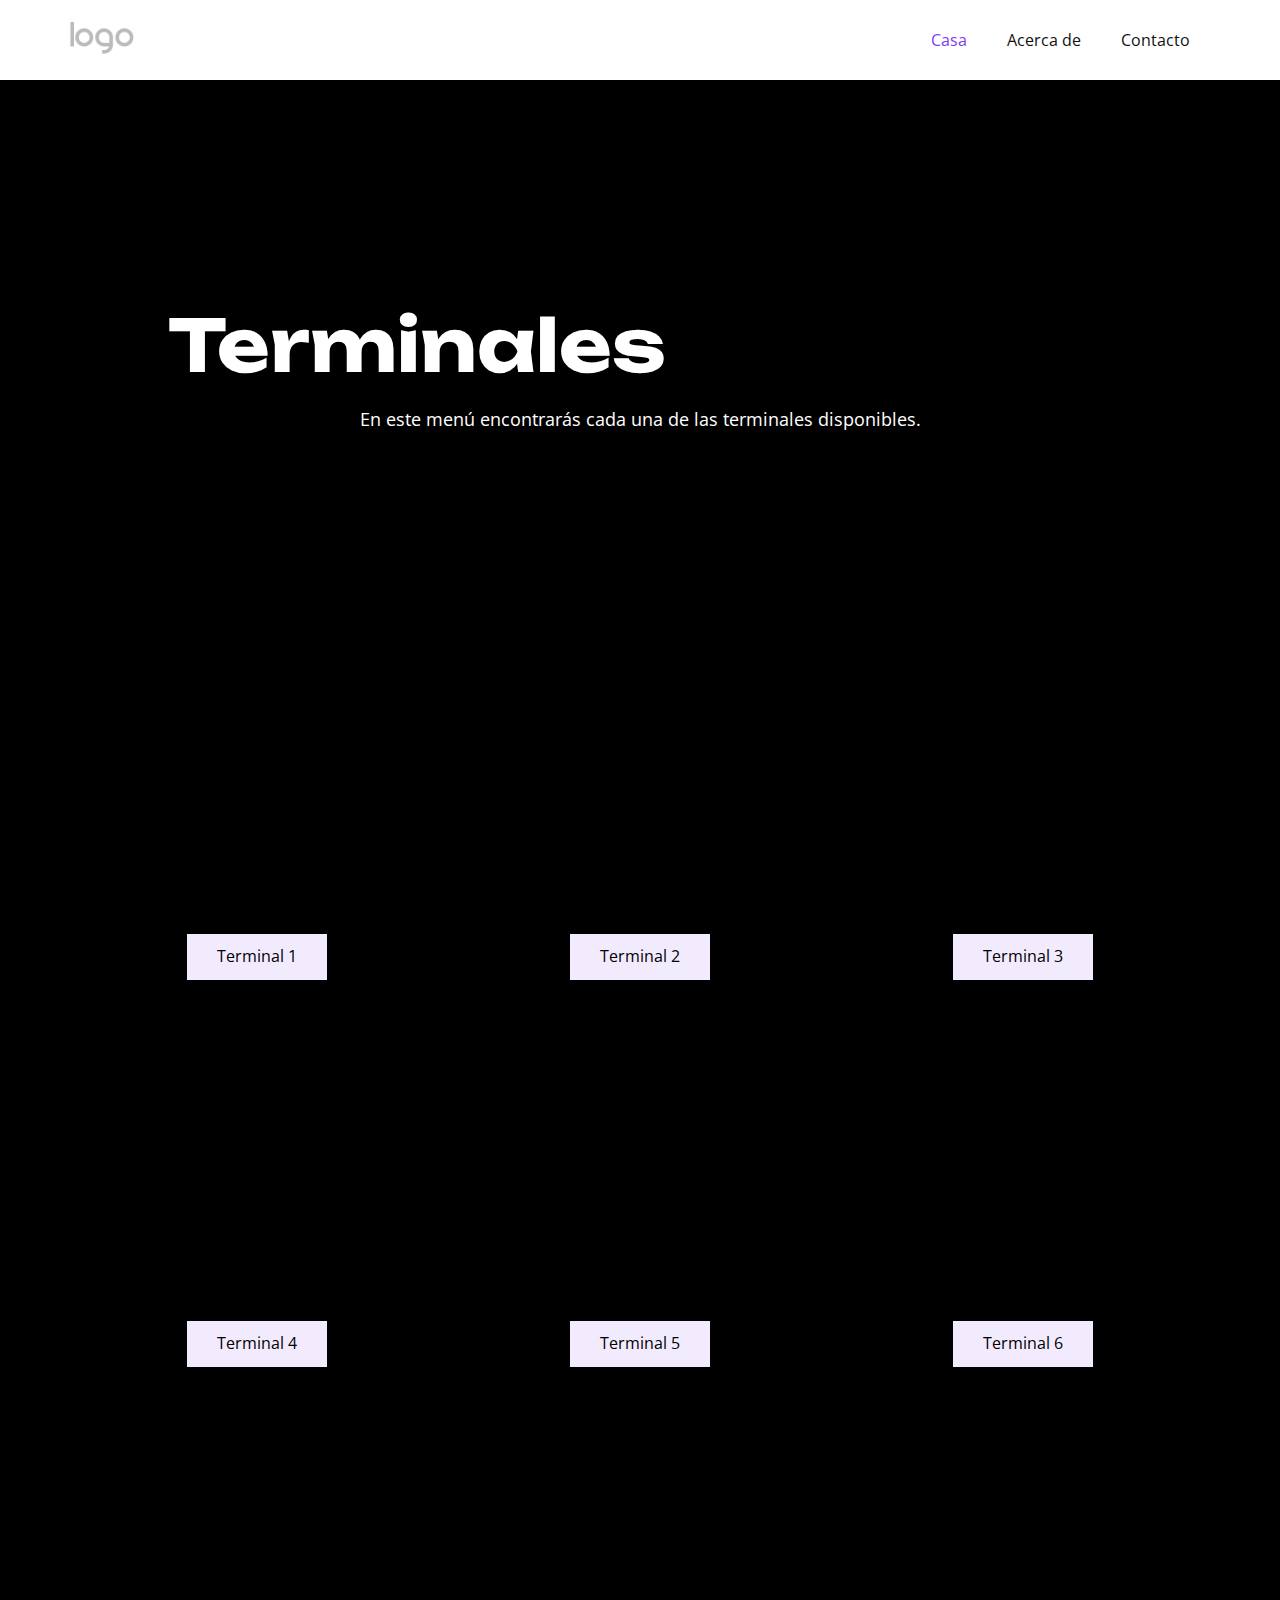
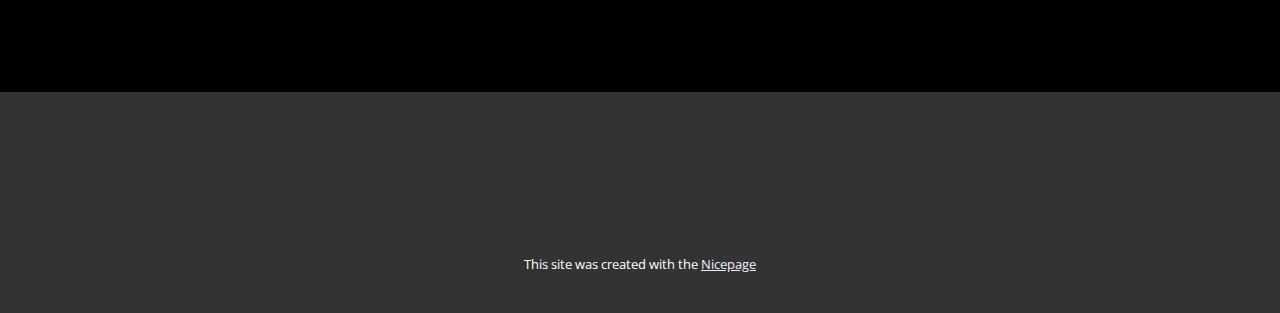
<file: index.html>
<!DOCTYPE html>
<html style="font-size: 16px;" lang="es"><head>
    <meta name="viewport" content="width=device-width, initial-scale=1.0">
    <meta charset="utf-8">
    <meta name="keywords" content="Innova tu futuro, Transforma tu marca, Qué hacemos, Involucre a su audiencia, Qué podemos hacer por nuestros clientes, Contáctenos">
    <meta name="description" content="">
    <title>Casa</title>
    <link rel="stylesheet" href="nicepage.css" media="screen">
<link rel="stylesheet" href="index.css" media="screen">
    <script class="u-script" type="text/javascript" src="jquery.js" defer=""></script>
    <script class="u-script" type="text/javascript" src="nicepage.js" defer=""></script>
    <meta name="generator" content="Nicepage 7.1.0, nicepage.com">
    <link id="u-theme-google-font" rel="stylesheet" href="https://fonts.googleapis.com/css?family=Roboto:100,100i,300,300i,400,400i,500,500i,700,700i,900,900i|Open+Sans:300,300i,400,400i,500,500i,600,600i,700,700i,800,800i">
    <link id="u-page-google-font" rel="stylesheet" href="https://fonts.googleapis.com/css?family=Unbounded:200,300,400,500,600,700,800,900">
    
    
    
    
    <script type="application/ld+json">{
		"@context": "http://schema.org",
		"@type": "Organization",
		"name": "",
		"logo": "images/default-logo.png"
}</script>
    <meta name="theme-color" content="#7e3af4">
    <meta property="og:title" content="Casa">
    <meta property="og:type" content="website">
  <meta data-intl-tel-input-cdn-path="intlTelInput/"></head>
  <body data-home-page="Casa.html" data-home-page-title="Casa" data-path-to-root="./" data-include-products="false" class="u-body u-xl-mode" data-lang="es"><header class="u-clearfix u-header u-header" id="sec-6db9"><div class="u-clearfix u-sheet u-valign-middle u-sheet-1">
        <a href="#" class="u-image u-logo u-image-1">
          <img src="images/default-logo.png" class="u-logo-image u-logo-image-1">
        </a>
        <nav class="u-menu u-menu-one-level u-offcanvas u-menu-1">
          <div class="menu-collapse" style="font-size: 1rem; letter-spacing: 0px;">
            <a class="u-button-style u-custom-left-right-menu-spacing u-custom-padding-bottom u-custom-top-bottom-menu-spacing u-hamburger-link u-nav-link u-text-active-palette-1-base u-text-hover-palette-2-base" href="#">
              <svg class="u-svg-link" viewBox="0 0 24 24"><use xlink:href="#menu-hamburger"></use></svg>
              <svg class="u-svg-content" version="1.1" id="menu-hamburger" viewBox="0 0 16 16" x="0px" y="0px" xmlns:xlink="http://www.w3.org/1999/xlink" xmlns="http://www.w3.org/2000/svg"><g><rect y="1" width="16" height="2"></rect><rect y="7" width="16" height="2"></rect><rect y="13" width="16" height="2"></rect>
</g></svg>
            </a>
          </div>
          <div class="u-nav-container">
            <ul class="u-nav u-unstyled u-nav-1"><li class="u-nav-item"><a class="u-button-style u-nav-link u-text-active-palette-1-base u-text-hover-palette-2-base" href="./" style="padding: 10px 20px;">Casa</a>
</li><li class="u-nav-item"><a class="u-button-style u-nav-link u-text-active-palette-1-base u-text-hover-palette-2-base" href="Acerca-de.html" style="padding: 10px 20px;">Acerca de</a>
</li><li class="u-nav-item"><a class="u-button-style u-nav-link u-text-active-palette-1-base u-text-hover-palette-2-base" href="Contacto.html" style="padding: 10px 20px;">Contacto</a>
</li></ul>
          </div>
          <div class="u-nav-container-collapse">
            <div class="u-black u-container-style u-inner-container-layout u-opacity u-opacity-95 u-sidenav">
              <div class="u-inner-container-layout u-sidenav-overflow">
                <div class="u-menu-close"></div>
                <ul class="u-align-center u-nav u-popupmenu-items u-unstyled u-nav-2"><li class="u-nav-item"><a class="u-button-style u-nav-link" href="./">Casa</a>
</li><li class="u-nav-item"><a class="u-button-style u-nav-link" href="Acerca-de.html">Acerca de</a>
</li><li class="u-nav-item"><a class="u-button-style u-nav-link" href="Contacto.html">Contacto</a>
</li></ul>
              </div>
            </div>
            <div class="u-black u-menu-overlay u-opacity u-opacity-70"></div>
          </div>
        </nav>
      </div></header>
    <section class="skrollable u-black u-clearfix u-container-align-center u-parallax u-section-1" id="sec-defb">
      <div class="u-clearfix u-sheet u-sheet-1">
        <h1 class="u-align-center u-text u-text-default u-text-1">Terminales</h1>
        <p class="u-align-center u-text u-text-2"> En este menú encontrarás cada una de las terminales disponibles.</p>
      </div>
    </section>
    <section class="u-black u-clearfix u-container-align-center u-custom-typography u-section-2" id="sec-cbb4">
      <div class="u-clearfix u-sheet u-sheet-1">
        <div class="u-expanded-width u-list u-list-1">
          <div class="u-repeater u-repeater-1">
            <div class="u-align-center u-container-align-center u-container-style u-list-item u-repeater-item">
              <div class="u-container-layout u-similar-container u-container-layout-1">
                <a href="https://192.168.10.1" class="u-btn u-button-style u-btn-1"> Terminal 1<br>
                </a>
              </div>
            </div>
            <div class="u-align-center u-container-align-center u-container-style u-list-item u-repeater-item">
              <div class="u-container-layout u-similar-container u-container-layout-2">
                <a href="" class="u-btn u-button-style u-btn-2">Terminal 2 </a>
              </div>
            </div>
            <div class="u-align-center u-container-align-center u-container-style u-list-item u-repeater-item">
              <div class="u-container-layout u-similar-container u-container-layout-3">
                <a href="" class="u-btn u-button-style u-btn-3">Terminal 3 </a>
              </div>
            </div>
            <div class="u-align-center u-container-align-center u-container-style u-list-item u-repeater-item">
              <div class="u-container-layout u-similar-container u-container-layout-4">
                <a href="" class="u-btn u-button-style u-btn-4">Terminal 4 </a>
              </div>
            </div>
            <div class="u-align-center u-container-align-center u-container-style u-list-item u-repeater-item">
              <div class="u-container-layout u-similar-container u-container-layout-5">
                <a href="" class="u-btn u-button-style u-btn-5">Terminal 5 </a>
              </div>
            </div>
            <div class="u-align-center u-container-align-center u-container-style u-list-item u-repeater-item">
              <div class="u-container-layout u-similar-container u-container-layout-6">
                <a href="" class="u-btn u-button-style u-btn-6">Terminal 6 </a>
              </div>
            </div>
          </div>
        </div>
      </div>
    </section>
    
    
    
    <footer class="u-align-center u-clearfix u-container-align-center u-footer u-grey-80 u-footer" id="sec-c981"><div class="u-clearfix u-sheet u-sheet-1"></div></footer>
    <section class="u-backlink u-clearfix u-grey-80">
      <p class="u-text">
        <span>This site was created with the </span>
        <a class="u-link" href="https://nicepage.com/" target="_blank" rel="nofollow">
          <span>Nicepage</span>
        </a>
      </p>
    </section>
  
</body></html>
</file>
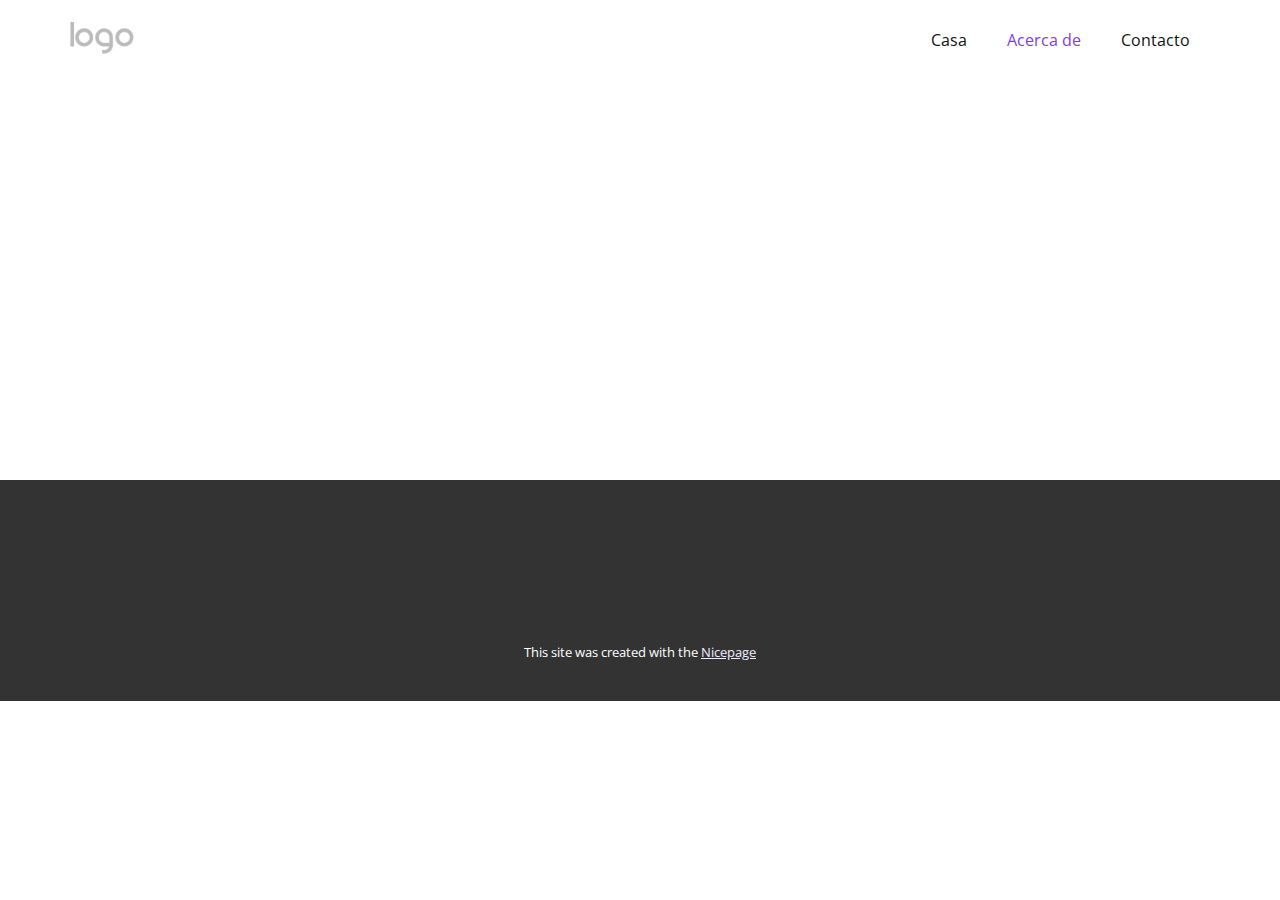
<file: Acerca-de.html>
<!DOCTYPE html>
<html style="font-size: 16px;" lang="es"><head>
    <meta name="viewport" content="width=device-width, initial-scale=1.0">
    <meta charset="utf-8">
    <meta name="keywords" content="">
    <meta name="description" content="">
    <title>Acerca de</title>
    <link rel="stylesheet" href="nicepage.css" media="screen">
<link rel="stylesheet" href="Acerca-de.css" media="screen">
    <script class="u-script" type="text/javascript" src="jquery.js" defer=""></script>
    <script class="u-script" type="text/javascript" src="nicepage.js" defer=""></script>
    <meta name="generator" content="Nicepage 7.1.0, nicepage.com">
    <link id="u-theme-google-font" rel="stylesheet" href="https://fonts.googleapis.com/css?family=Roboto:100,100i,300,300i,400,400i,500,500i,700,700i,900,900i|Open+Sans:300,300i,400,400i,500,500i,600,600i,700,700i,800,800i">
    
    
    
    <script type="application/ld+json">{
		"@context": "http://schema.org",
		"@type": "Organization",
		"name": "",
		"logo": "images/default-logo.png"
}</script>
    <meta name="theme-color" content="#7e3af4">
    <meta property="og:title" content="Acerca de">
    <meta property="og:type" content="website">
  <meta data-intl-tel-input-cdn-path="intlTelInput/"></head>
  <body data-path-to-root="./" data-include-products="false" class="u-body u-xl-mode" data-lang="es"><header class="u-clearfix u-header u-header" id="sec-6db9"><div class="u-clearfix u-sheet u-valign-middle u-sheet-1">
        <a href="#" class="u-image u-logo u-image-1">
          <img src="images/default-logo.png" class="u-logo-image u-logo-image-1">
        </a>
        <nav class="u-menu u-menu-one-level u-offcanvas u-menu-1">
          <div class="menu-collapse" style="font-size: 1rem; letter-spacing: 0px;">
            <a class="u-button-style u-custom-left-right-menu-spacing u-custom-padding-bottom u-custom-top-bottom-menu-spacing u-hamburger-link u-nav-link u-text-active-palette-1-base u-text-hover-palette-2-base" href="#">
              <svg class="u-svg-link" viewBox="0 0 24 24"><use xlink:href="#menu-hamburger"></use></svg>
              <svg class="u-svg-content" version="1.1" id="menu-hamburger" viewBox="0 0 16 16" x="0px" y="0px" xmlns:xlink="http://www.w3.org/1999/xlink" xmlns="http://www.w3.org/2000/svg"><g><rect y="1" width="16" height="2"></rect><rect y="7" width="16" height="2"></rect><rect y="13" width="16" height="2"></rect>
</g></svg>
            </a>
          </div>
          <div class="u-nav-container">
            <ul class="u-nav u-unstyled u-nav-1"><li class="u-nav-item"><a class="u-button-style u-nav-link u-text-active-palette-1-base u-text-hover-palette-2-base" href="./" style="padding: 10px 20px;">Casa</a>
</li><li class="u-nav-item"><a class="u-button-style u-nav-link u-text-active-palette-1-base u-text-hover-palette-2-base" href="Acerca-de.html" style="padding: 10px 20px;">Acerca de</a>
</li><li class="u-nav-item"><a class="u-button-style u-nav-link u-text-active-palette-1-base u-text-hover-palette-2-base" href="Contacto.html" style="padding: 10px 20px;">Contacto</a>
</li></ul>
          </div>
          <div class="u-nav-container-collapse">
            <div class="u-black u-container-style u-inner-container-layout u-opacity u-opacity-95 u-sidenav">
              <div class="u-inner-container-layout u-sidenav-overflow">
                <div class="u-menu-close"></div>
                <ul class="u-align-center u-nav u-popupmenu-items u-unstyled u-nav-2"><li class="u-nav-item"><a class="u-button-style u-nav-link" href="./">Casa</a>
</li><li class="u-nav-item"><a class="u-button-style u-nav-link" href="Acerca-de.html">Acerca de</a>
</li><li class="u-nav-item"><a class="u-button-style u-nav-link" href="Contacto.html">Contacto</a>
</li></ul>
              </div>
            </div>
            <div class="u-black u-menu-overlay u-opacity u-opacity-70"></div>
          </div>
        </nav>
      </div></header>
    <section class="u-clearfix u-section-1" id="sec-1e7c">
      <div class="u-clearfix u-sheet u-sheet-1"></div>
    </section>
    
    
    
    <footer class="u-align-center u-clearfix u-container-align-center u-footer u-grey-80 u-footer" id="sec-c981"><div class="u-clearfix u-sheet u-sheet-1"></div></footer>
    <section class="u-backlink u-clearfix u-grey-80">
      <p class="u-text">
        <span>This site was created with the </span>
        <a class="u-link" href="https://nicepage.com/" target="_blank" rel="nofollow">
          <span>Nicepage</span>
        </a>
      </p>
    </section>
  
</body></html>
</file>
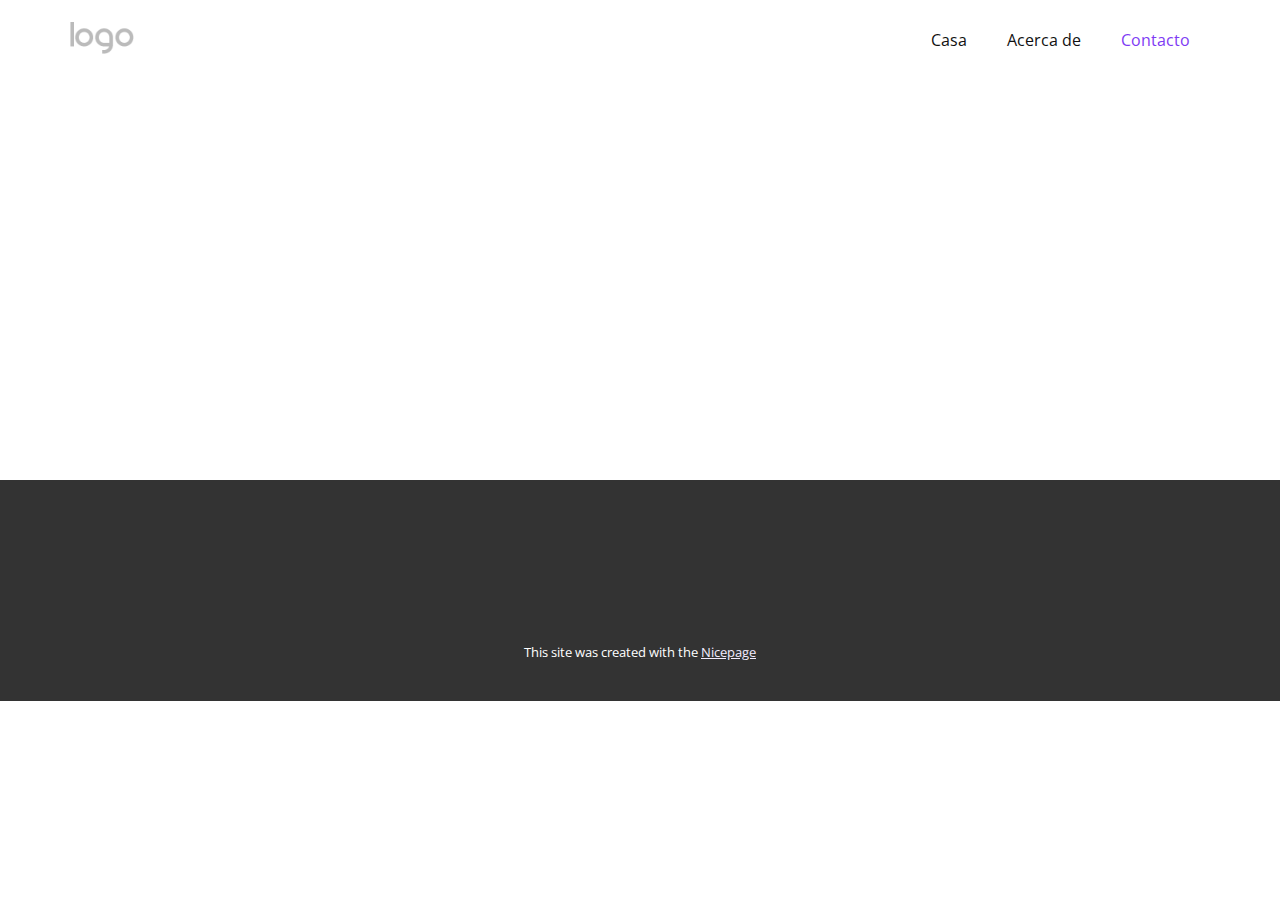
<file: Contacto.html>
<!DOCTYPE html>
<html style="font-size: 16px;" lang="es"><head>
    <meta name="viewport" content="width=device-width, initial-scale=1.0">
    <meta charset="utf-8">
    <meta name="keywords" content="">
    <meta name="description" content="">
    <title>Contacto</title>
    <link rel="stylesheet" href="nicepage.css" media="screen">
<link rel="stylesheet" href="Contacto.css" media="screen">
    <script class="u-script" type="text/javascript" src="jquery.js" defer=""></script>
    <script class="u-script" type="text/javascript" src="nicepage.js" defer=""></script>
    <meta name="generator" content="Nicepage 7.1.0, nicepage.com">
    <link id="u-theme-google-font" rel="stylesheet" href="https://fonts.googleapis.com/css?family=Roboto:100,100i,300,300i,400,400i,500,500i,700,700i,900,900i|Open+Sans:300,300i,400,400i,500,500i,600,600i,700,700i,800,800i">
    
    
    
    <script type="application/ld+json">{
		"@context": "http://schema.org",
		"@type": "Organization",
		"name": "",
		"logo": "images/default-logo.png"
}</script>
    <meta name="theme-color" content="#7e3af4">
    <meta property="og:title" content="Contacto">
    <meta property="og:type" content="website">
  <meta data-intl-tel-input-cdn-path="intlTelInput/"></head>
  <body data-path-to-root="./" data-include-products="false" class="u-body u-xl-mode" data-lang="es"><header class="u-clearfix u-header u-header" id="sec-6db9"><div class="u-clearfix u-sheet u-valign-middle u-sheet-1">
        <a href="#" class="u-image u-logo u-image-1">
          <img src="images/default-logo.png" class="u-logo-image u-logo-image-1">
        </a>
        <nav class="u-menu u-menu-one-level u-offcanvas u-menu-1">
          <div class="menu-collapse" style="font-size: 1rem; letter-spacing: 0px;">
            <a class="u-button-style u-custom-left-right-menu-spacing u-custom-padding-bottom u-custom-top-bottom-menu-spacing u-hamburger-link u-nav-link u-text-active-palette-1-base u-text-hover-palette-2-base" href="#">
              <svg class="u-svg-link" viewBox="0 0 24 24"><use xlink:href="#menu-hamburger"></use></svg>
              <svg class="u-svg-content" version="1.1" id="menu-hamburger" viewBox="0 0 16 16" x="0px" y="0px" xmlns:xlink="http://www.w3.org/1999/xlink" xmlns="http://www.w3.org/2000/svg"><g><rect y="1" width="16" height="2"></rect><rect y="7" width="16" height="2"></rect><rect y="13" width="16" height="2"></rect>
</g></svg>
            </a>
          </div>
          <div class="u-nav-container">
            <ul class="u-nav u-unstyled u-nav-1"><li class="u-nav-item"><a class="u-button-style u-nav-link u-text-active-palette-1-base u-text-hover-palette-2-base" href="./" style="padding: 10px 20px;">Casa</a>
</li><li class="u-nav-item"><a class="u-button-style u-nav-link u-text-active-palette-1-base u-text-hover-palette-2-base" href="Acerca-de.html" style="padding: 10px 20px;">Acerca de</a>
</li><li class="u-nav-item"><a class="u-button-style u-nav-link u-text-active-palette-1-base u-text-hover-palette-2-base" href="Contacto.html" style="padding: 10px 20px;">Contacto</a>
</li></ul>
          </div>
          <div class="u-nav-container-collapse">
            <div class="u-black u-container-style u-inner-container-layout u-opacity u-opacity-95 u-sidenav">
              <div class="u-inner-container-layout u-sidenav-overflow">
                <div class="u-menu-close"></div>
                <ul class="u-align-center u-nav u-popupmenu-items u-unstyled u-nav-2"><li class="u-nav-item"><a class="u-button-style u-nav-link" href="./">Casa</a>
</li><li class="u-nav-item"><a class="u-button-style u-nav-link" href="Acerca-de.html">Acerca de</a>
</li><li class="u-nav-item"><a class="u-button-style u-nav-link" href="Contacto.html">Contacto</a>
</li></ul>
              </div>
            </div>
            <div class="u-black u-menu-overlay u-opacity u-opacity-70"></div>
          </div>
        </nav>
      </div></header>
    <section class="u-clearfix u-section-1" id="sec-98fc">
      <div class="u-clearfix u-sheet u-sheet-1"></div>
    </section>
    
    
    
    <footer class="u-align-center u-clearfix u-container-align-center u-footer u-grey-80 u-footer" id="sec-c981"><div class="u-clearfix u-sheet u-sheet-1"></div></footer>
    <section class="u-backlink u-clearfix u-grey-80">
      <p class="u-text">
        <span>This site was created with the </span>
        <a class="u-link" href="https://nicepage.com/" target="_blank" rel="nofollow">
          <span>Nicepage</span>
        </a>
      </p>
    </section>
  
</body></html>
</file>
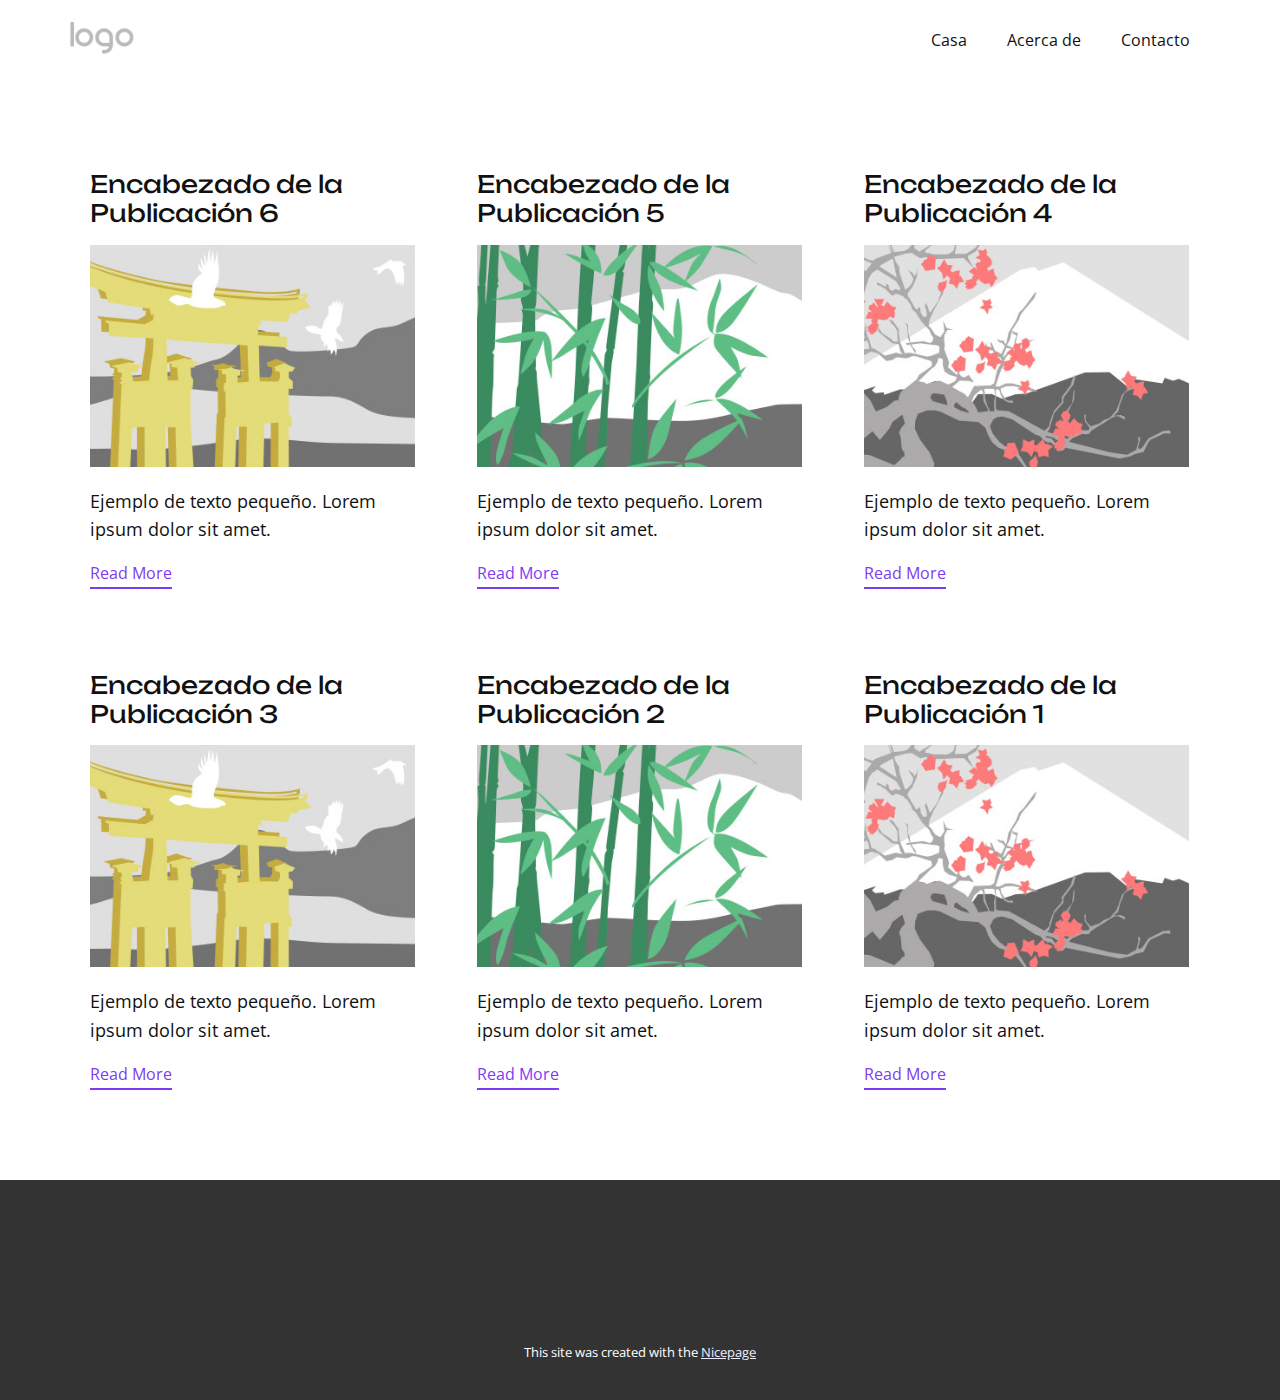
<file: blog/blog.html>
<!DOCTYPE html>
<html style="font-size: 16px;" lang="es"><head>
    <meta name="viewport" content="width=device-width, initial-scale=1.0">
    <meta charset="utf-8">
    <meta name="keywords" content="">
    <meta name="description" content="">
    <title>Blog</title>
    <link rel="stylesheet" href="../nicepage.css" media="screen">
<link rel="stylesheet" href="../Blog-Template.css" media="screen">
    <script class="u-script" type="text/javascript" src="../jquery.js" defer=""></script>
    <script class="u-script" type="text/javascript" src="../nicepage.js" defer=""></script>
    <meta name="generator" content="Nicepage 7.1.0, nicepage.com">
    <link id="u-theme-google-font" rel="stylesheet" href="https://fonts.googleapis.com/css?family=Roboto:100,100i,300,300i,400,400i,500,500i,700,700i,900,900i|Open+Sans:300,300i,400,400i,500,500i,600,600i,700,700i,800,800i">
    <link id="u-page-google-font" rel="stylesheet" href="https://fonts.googleapis.com/css?family=Unbounded:200,300,400,500,600,700,800,900">
    
    
    
    <script type="application/ld+json">{
		"@context": "http://schema.org",
		"@type": "Organization",
		"name": "",
		"logo": "images/default-logo.png"
}</script>
    <meta name="theme-color" content="#7e3af4">
  <meta data-intl-tel-input-cdn-path="intlTelInput/"></head>
  <body data-path-to-root="./" data-include-products="false" class="u-body u-xl-mode" data-lang="es"><header class="u-clearfix u-header u-header" id="sec-6db9"><div class="u-clearfix u-sheet u-valign-middle u-sheet-1">
        <a href="#" class="u-image u-logo u-image-1">
          <img src="../images/default-logo.png" class="u-logo-image u-logo-image-1">
        </a>
        <nav class="u-menu u-menu-one-level u-offcanvas u-menu-1">
          <div class="menu-collapse" style="font-size: 1rem; letter-spacing: 0px;">
            <a class="u-button-style u-custom-left-right-menu-spacing u-custom-padding-bottom u-custom-top-bottom-menu-spacing u-hamburger-link u-nav-link u-text-active-palette-1-base u-text-hover-palette-2-base" href="#">
              <svg class="u-svg-link" viewBox="0 0 24 24"><use xlink:href="#menu-hamburger"></use></svg>
              <svg class="u-svg-content" version="1.1" id="menu-hamburger" viewBox="0 0 16 16" x="0px" y="0px" xmlns:xlink="http://www.w3.org/1999/xlink" xmlns="http://www.w3.org/2000/svg"><g><rect y="1" width="16" height="2"></rect><rect y="7" width="16" height="2"></rect><rect y="13" width="16" height="2"></rect>
</g></svg>
            </a>
          </div>
          <div class="u-nav-container">
            <ul class="u-nav u-unstyled u-nav-1"><li class="u-nav-item"><a class="u-button-style u-nav-link u-text-active-palette-1-base u-text-hover-palette-2-base" href="../" style="padding: 10px 20px;">Casa</a>
</li><li class="u-nav-item"><a class="u-button-style u-nav-link u-text-active-palette-1-base u-text-hover-palette-2-base" href="../Acerca-de.html" style="padding: 10px 20px;">Acerca de</a>
</li><li class="u-nav-item"><a class="u-button-style u-nav-link u-text-active-palette-1-base u-text-hover-palette-2-base" href="../Contacto.html" style="padding: 10px 20px;">Contacto</a>
</li></ul>
          </div>
          <div class="u-nav-container-collapse">
            <div class="u-black u-container-style u-inner-container-layout u-opacity u-opacity-95 u-sidenav">
              <div class="u-inner-container-layout u-sidenav-overflow">
                <div class="u-menu-close"></div>
                <ul class="u-align-center u-nav u-popupmenu-items u-unstyled u-nav-2"><li class="u-nav-item"><a class="u-button-style u-nav-link" href="../">Casa</a>
</li><li class="u-nav-item"><a class="u-button-style u-nav-link" href="../Acerca-de.html">Acerca de</a>
</li><li class="u-nav-item"><a class="u-button-style u-nav-link" href="../Contacto.html">Contacto</a>
</li></ul>
              </div>
            </div>
            <div class="u-black u-menu-overlay u-opacity u-opacity-70"></div>
          </div>
        </nav>
      </div></header>
    <section class="u-clearfix u-section-1" id="sec-08da">
      <div class="u-clearfix u-sheet u-valign-middle u-sheet-1"><!--blog--><!--blog_options_json--><!--{"type":"Recent","source":"","tags":"","count":""}--><!--/blog_options_json-->
        <div class="u-blog u-expanded-width u-repeater u-repeater-1"><!--blog_post-->
          <div class="u-blog-post u-container-style u-repeater-item u-white u-repeater-item-1">
            <div class="u-container-layout u-similar-container u-valign-top u-container-layout-1"><!--blog_post_header-->
              <h4 class="u-blog-control u-text u-text-1">
                <a class="u-post-header-link" href="../blog/enviar-5.html">Encabezado de la Publicación 6</a>
              </h4><!--/blog_post_header--><!--blog_post_image-->
              <a class="u-post-header-link" href="../blog/enviar-5.html"><img alt="" class="u-blog-control u-expanded-width u-image u-image-default u-image-1" src="../images/8ad73f3c.jpeg"></a><!--/blog_post_image--><!--blog_post_content-->
              <div class="u-blog-control u-post-content u-text u-text-2 fr-view">Ejemplo de texto pequeño. Lorem ipsum dolor sit amet.</div><!--/blog_post_content--><!--blog_post_readmore-->
              <a href="../blog/enviar-5.html" class="u-blog-control u-border-2 u-border-palette-1-base u-btn u-btn-rectangle u-button-style u-none u-btn-1"><!--blog_post_readmore_content--><!--options_json--><!--{"content":"Read More","defaultValue":"Lee mas"}--><!--/options_json-->Read More<!--/blog_post_readmore_content--></a><!--/blog_post_readmore-->
            </div>
          </div><div class="u-blog-post u-container-style u-repeater-item u-video-cover u-white">
            <div class="u-container-layout u-similar-container u-valign-top u-container-layout-2"><!--blog_post_header-->
              <h4 class="u-blog-control u-text u-text-3">
                <a class="u-post-header-link" href="../blog/enviar-4.html">Encabezado de la Publicación 5</a>
              </h4><!--/blog_post_header--><!--blog_post_image-->
              <a class="u-post-header-link" href="../blog/enviar-4.html"><img alt="" class="u-blog-control u-expanded-width u-image u-image-default u-image-2" src="../images/68f64b9d.jpeg"></a><!--/blog_post_image--><!--blog_post_content-->
              <div class="u-blog-control u-post-content u-text u-text-4 fr-view">Ejemplo de texto pequeño. Lorem ipsum dolor sit amet.</div><!--/blog_post_content--><!--blog_post_readmore-->
              <a href="../blog/enviar-4.html" class="u-blog-control u-border-2 u-border-palette-1-base u-btn u-btn-rectangle u-button-style u-none u-btn-2"><!--blog_post_readmore_content--><!--options_json--><!--{"content":"Read More","defaultValue":"Lee mas"}--><!--/options_json-->Read More<!--/blog_post_readmore_content--></a><!--/blog_post_readmore-->
            </div>
          </div><div class="u-blog-post u-container-style u-repeater-item u-video-cover u-white">
            <div class="u-container-layout u-similar-container u-valign-top u-container-layout-3"><!--blog_post_header-->
              <h4 class="u-blog-control u-text u-text-5">
                <a class="u-post-header-link" href="../blog/enviar-3.html">Encabezado de la Publicación 4</a>
              </h4><!--/blog_post_header--><!--blog_post_image-->
              <a class="u-post-header-link" href="../blog/enviar-3.html"><img alt="" class="u-blog-control u-expanded-width u-image u-image-default u-image-3" src="../images/0fd3416c.jpeg"></a><!--/blog_post_image--><!--blog_post_content-->
              <div class="u-blog-control u-post-content u-text u-text-6 fr-view">Ejemplo de texto pequeño. Lorem ipsum dolor sit amet.</div><!--/blog_post_content--><!--blog_post_readmore-->
              <a href="../blog/enviar-3.html" class="u-blog-control u-border-2 u-border-palette-1-base u-btn u-btn-rectangle u-button-style u-none u-btn-3"><!--blog_post_readmore_content--><!--options_json--><!--{"content":"Read More","defaultValue":"Lee mas"}--><!--/options_json-->Read More<!--/blog_post_readmore_content--></a><!--/blog_post_readmore-->
            </div>
          </div><div class="u-blog-post u-container-style u-repeater-item u-white u-repeater-item-1">
            <div class="u-container-layout u-similar-container u-valign-top u-container-layout-1"><!--blog_post_header-->
              <h4 class="u-blog-control u-text u-text-1">
                <a class="u-post-header-link" href="../blog/enviar-2.html">Encabezado de la Publicación 3</a>
              </h4><!--/blog_post_header--><!--blog_post_image-->
              <a class="u-post-header-link" href="../blog/enviar-2.html"><img alt="" class="u-blog-control u-expanded-width u-image u-image-default u-image-1" src="../images/8ad73f3c.jpeg"></a><!--/blog_post_image--><!--blog_post_content-->
              <div class="u-blog-control u-post-content u-text u-text-2 fr-view">Ejemplo de texto pequeño. Lorem ipsum dolor sit amet.</div><!--/blog_post_content--><!--blog_post_readmore-->
              <a href="../blog/enviar-2.html" class="u-blog-control u-border-2 u-border-palette-1-base u-btn u-btn-rectangle u-button-style u-none u-btn-1"><!--blog_post_readmore_content--><!--options_json--><!--{"content":"Read More","defaultValue":"Lee mas"}--><!--/options_json-->Read More<!--/blog_post_readmore_content--></a><!--/blog_post_readmore-->
            </div>
          </div><div class="u-blog-post u-container-style u-repeater-item u-video-cover u-white">
            <div class="u-container-layout u-similar-container u-valign-top u-container-layout-2"><!--blog_post_header-->
              <h4 class="u-blog-control u-text u-text-3">
                <a class="u-post-header-link" href="../blog/enviar-1.html">Encabezado de la Publicación 2</a>
              </h4><!--/blog_post_header--><!--blog_post_image-->
              <a class="u-post-header-link" href="../blog/enviar-1.html"><img alt="" class="u-blog-control u-expanded-width u-image u-image-default u-image-2" src="../images/68f64b9d.jpeg"></a><!--/blog_post_image--><!--blog_post_content-->
              <div class="u-blog-control u-post-content u-text u-text-4 fr-view">Ejemplo de texto pequeño. Lorem ipsum dolor sit amet.</div><!--/blog_post_content--><!--blog_post_readmore-->
              <a href="../blog/enviar-1.html" class="u-blog-control u-border-2 u-border-palette-1-base u-btn u-btn-rectangle u-button-style u-none u-btn-2"><!--blog_post_readmore_content--><!--options_json--><!--{"content":"Read More","defaultValue":"Lee mas"}--><!--/options_json-->Read More<!--/blog_post_readmore_content--></a><!--/blog_post_readmore-->
            </div>
          </div><div class="u-blog-post u-container-style u-repeater-item u-video-cover u-white">
            <div class="u-container-layout u-similar-container u-valign-top u-container-layout-3"><!--blog_post_header-->
              <h4 class="u-blog-control u-text u-text-5">
                <a class="u-post-header-link" href="../blog/enviar.html">Encabezado de la Publicación 1</a>
              </h4><!--/blog_post_header--><!--blog_post_image-->
              <a class="u-post-header-link" href="../blog/enviar.html"><img alt="" class="u-blog-control u-expanded-width u-image u-image-default u-image-3" src="../images/0fd3416c.jpeg"></a><!--/blog_post_image--><!--blog_post_content-->
              <div class="u-blog-control u-post-content u-text u-text-6 fr-view">Ejemplo de texto pequeño. Lorem ipsum dolor sit amet.</div><!--/blog_post_content--><!--blog_post_readmore-->
              <a href="../blog/enviar.html" class="u-blog-control u-border-2 u-border-palette-1-base u-btn u-btn-rectangle u-button-style u-none u-btn-3"><!--blog_post_readmore_content--><!--options_json--><!--{"content":"Read More","defaultValue":"Lee mas"}--><!--/options_json-->Read More<!--/blog_post_readmore_content--></a><!--/blog_post_readmore-->
            </div>
          </div><!--/blog_post--><!--blog_post-->
          <!--/blog_post--><!--blog_post-->
          <!--/blog_post-->
        </div><!--/blog-->
      </div>
    </section>
    
    
    
    <footer class="u-align-center u-clearfix u-container-align-center u-footer u-grey-80 u-footer" id="sec-c981"><div class="u-clearfix u-sheet u-sheet-1"></div></footer>
    <section class="u-backlink u-clearfix u-grey-80">
      <p class="u-text">
        <span>This site was created with the </span>
        <a class="u-link" href="https://nicepage.com/" target="_blank" rel="nofollow">
          <span>Nicepage</span>
        </a>
      </p>
    </section>
  
</body></html>
</file>
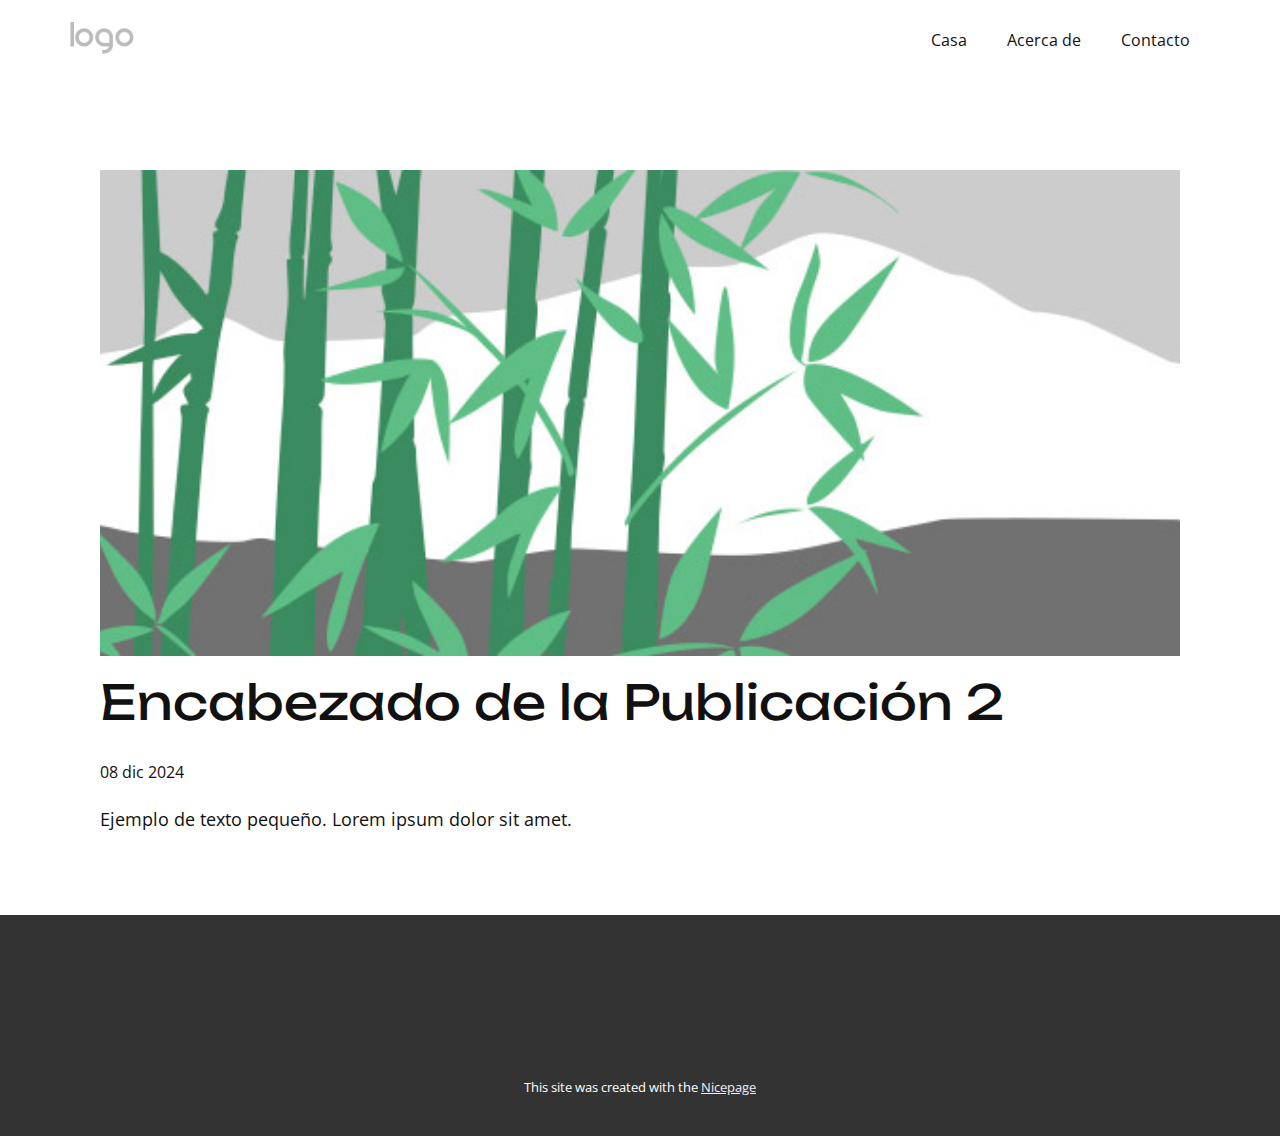
<file: blog/enviar-1.html>
<!DOCTYPE html>
<html style="font-size: 16px;" lang="es"><head>
    <meta name="viewport" content="width=device-width, initial-scale=1.0">
    <meta charset="utf-8">
    <meta name="keywords" content="Encabezado de la Publicación 1">
    <meta name="description" content="">
    <title>Encabezado de la Publicación 2</title>
    <link rel="stylesheet" href="../nicepage.css" media="screen">
<link rel="stylesheet" href="../Post-Template.css" media="screen">
    <script class="u-script" type="text/javascript" src="../jquery.js" defer=""></script>
    <script class="u-script" type="text/javascript" src="../nicepage.js" defer=""></script>
    <meta name="generator" content="Nicepage 7.1.0, nicepage.com">
    <link id="u-theme-google-font" rel="stylesheet" href="https://fonts.googleapis.com/css?family=Roboto:100,100i,300,300i,400,400i,500,500i,700,700i,900,900i|Open+Sans:300,300i,400,400i,500,500i,600,600i,700,700i,800,800i">
    <link id="u-page-google-font" rel="stylesheet" href="https://fonts.googleapis.com/css?family=Unbounded:200,300,400,500,600,700,800,900">
    
    
    
    <script type="application/ld+json">{
		"@context": "http://schema.org",
		"@type": "Organization",
		"name": "",
		"logo": "images/default-logo.png"
}</script>
    <meta name="theme-color" content="#7e3af4">
  <meta data-intl-tel-input-cdn-path="intlTelInput/"></head>
  <body data-path-to-root="./" data-include-products="false" class="u-body u-xl-mode" data-lang="es"><header class="u-clearfix u-header u-header" id="sec-6db9"><div class="u-clearfix u-sheet u-valign-middle u-sheet-1">
        <a href="#" class="u-image u-logo u-image-1">
          <img src="../images/default-logo.png" class="u-logo-image u-logo-image-1">
        </a>
        <nav class="u-menu u-menu-one-level u-offcanvas u-menu-1">
          <div class="menu-collapse" style="font-size: 1rem; letter-spacing: 0px;">
            <a class="u-button-style u-custom-left-right-menu-spacing u-custom-padding-bottom u-custom-top-bottom-menu-spacing u-hamburger-link u-nav-link u-text-active-palette-1-base u-text-hover-palette-2-base" href="#">
              <svg class="u-svg-link" viewBox="0 0 24 24"><use xlink:href="#menu-hamburger"></use></svg>
              <svg class="u-svg-content" version="1.1" id="menu-hamburger" viewBox="0 0 16 16" x="0px" y="0px" xmlns:xlink="http://www.w3.org/1999/xlink" xmlns="http://www.w3.org/2000/svg"><g><rect y="1" width="16" height="2"></rect><rect y="7" width="16" height="2"></rect><rect y="13" width="16" height="2"></rect>
</g></svg>
            </a>
          </div>
          <div class="u-nav-container">
            <ul class="u-nav u-unstyled u-nav-1"><li class="u-nav-item"><a class="u-button-style u-nav-link u-text-active-palette-1-base u-text-hover-palette-2-base" href="../" style="padding: 10px 20px;">Casa</a>
</li><li class="u-nav-item"><a class="u-button-style u-nav-link u-text-active-palette-1-base u-text-hover-palette-2-base" href="../Acerca-de.html" style="padding: 10px 20px;">Acerca de</a>
</li><li class="u-nav-item"><a class="u-button-style u-nav-link u-text-active-palette-1-base u-text-hover-palette-2-base" href="../Contacto.html" style="padding: 10px 20px;">Contacto</a>
</li></ul>
          </div>
          <div class="u-nav-container-collapse">
            <div class="u-black u-container-style u-inner-container-layout u-opacity u-opacity-95 u-sidenav">
              <div class="u-inner-container-layout u-sidenav-overflow">
                <div class="u-menu-close"></div>
                <ul class="u-align-center u-nav u-popupmenu-items u-unstyled u-nav-2"><li class="u-nav-item"><a class="u-button-style u-nav-link" href="../">Casa</a>
</li><li class="u-nav-item"><a class="u-button-style u-nav-link" href="../Acerca-de.html">Acerca de</a>
</li><li class="u-nav-item"><a class="u-button-style u-nav-link" href="../Contacto.html">Contacto</a>
</li></ul>
              </div>
            </div>
            <div class="u-black u-menu-overlay u-opacity u-opacity-70"></div>
          </div>
        </nav>
      </div></header>
    <section class="u-align-center u-clearfix u-section-1" id="sec-b963">
      <div class="u-clearfix u-sheet u-valign-middle-md u-valign-middle-sm u-valign-middle-xs u-sheet-1"><!--post_details--><!--post_details_options_json--><!--{"source":""}--><!--/post_details_options_json--><!--blog_post-->
        <div class="u-container-style u-expanded-width u-post-details u-post-details-1">
          <div class="u-container-layout u-valign-middle u-container-layout-1"><!--blog_post_image-->
            <img alt="" class="u-blog-control u-expanded-width u-image u-image-default u-image-1" src="../images/68f64b9d.jpeg"><!--/blog_post_image--><!--blog_post_header-->
            <h2 class="u-blog-control u-text u-text-1">Encabezado de la Publicación 2</h2><!--/blog_post_header--><!--blog_post_metadata-->
            <div class="u-blog-control u-metadata u-metadata-1"><!--blog_post_metadata_date-->
              <span class="u-meta-date u-meta-icon">08 dic 2024</span><!--/blog_post_metadata_date--><!--blog_post_metadata_category-->
              <!--/blog_post_metadata_category--><!--blog_post_metadata_comments-->
              <!--/blog_post_metadata_comments-->
            </div><!--/blog_post_metadata--><!--blog_post_content-->
            <div class="u-align-justify u-blog-control u-post-content u-text u-text-2 fr-view">
  <p>Ejemplo de texto pequeño. Lorem ipsum dolor sit amet.</p>
  </div><!--/blog_post_content-->
          </div>
        </div><!--/blog_post--><!--/post_details-->
      </div>
    </section>
    
    
    
    <footer class="u-align-center u-clearfix u-container-align-center u-footer u-grey-80 u-footer" id="sec-c981"><div class="u-clearfix u-sheet u-sheet-1"></div></footer>
    <section class="u-backlink u-clearfix u-grey-80">
      <p class="u-text">
        <span>This site was created with the </span>
        <a class="u-link" href="https://nicepage.com/" target="_blank" rel="nofollow">
          <span>Nicepage</span>
        </a>
      </p>
    </section>
  
</body></html>
</file>
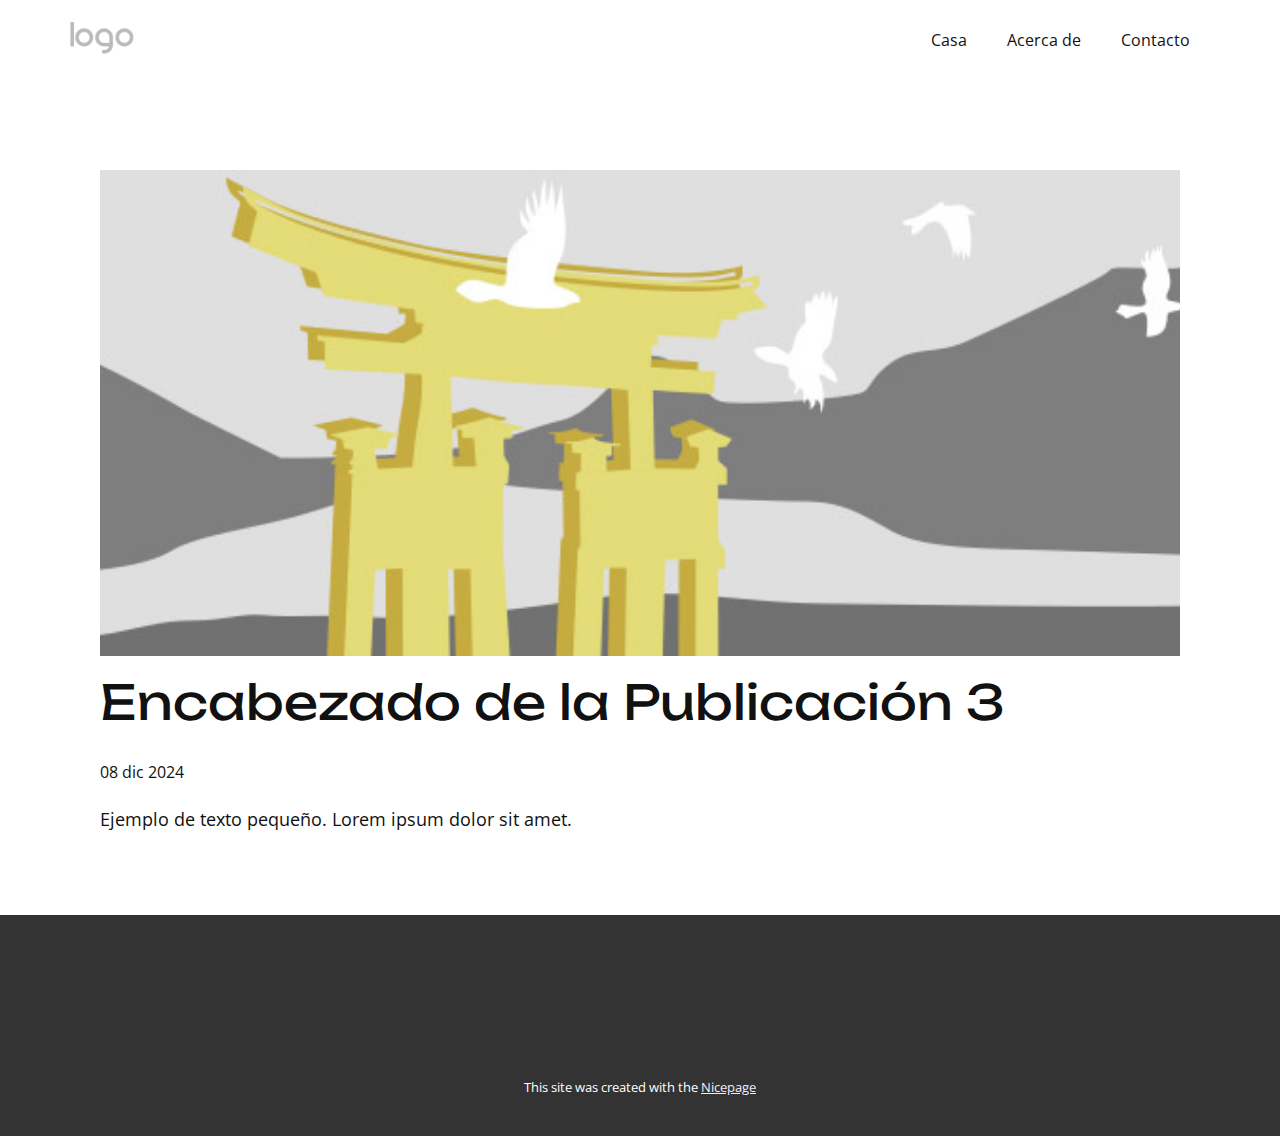
<file: blog/enviar-2.html>
<!DOCTYPE html>
<html style="font-size: 16px;" lang="es"><head>
    <meta name="viewport" content="width=device-width, initial-scale=1.0">
    <meta charset="utf-8">
    <meta name="keywords" content="Encabezado de la Publicación 1">
    <meta name="description" content="">
    <title>Encabezado de la Publicación 3</title>
    <link rel="stylesheet" href="../nicepage.css" media="screen">
<link rel="stylesheet" href="../Post-Template.css" media="screen">
    <script class="u-script" type="text/javascript" src="../jquery.js" defer=""></script>
    <script class="u-script" type="text/javascript" src="../nicepage.js" defer=""></script>
    <meta name="generator" content="Nicepage 7.1.0, nicepage.com">
    <link id="u-theme-google-font" rel="stylesheet" href="https://fonts.googleapis.com/css?family=Roboto:100,100i,300,300i,400,400i,500,500i,700,700i,900,900i|Open+Sans:300,300i,400,400i,500,500i,600,600i,700,700i,800,800i">
    <link id="u-page-google-font" rel="stylesheet" href="https://fonts.googleapis.com/css?family=Unbounded:200,300,400,500,600,700,800,900">
    
    
    
    <script type="application/ld+json">{
		"@context": "http://schema.org",
		"@type": "Organization",
		"name": "",
		"logo": "images/default-logo.png"
}</script>
    <meta name="theme-color" content="#7e3af4">
  <meta data-intl-tel-input-cdn-path="intlTelInput/"></head>
  <body data-path-to-root="./" data-include-products="false" class="u-body u-xl-mode" data-lang="es"><header class="u-clearfix u-header u-header" id="sec-6db9"><div class="u-clearfix u-sheet u-valign-middle u-sheet-1">
        <a href="#" class="u-image u-logo u-image-1">
          <img src="../images/default-logo.png" class="u-logo-image u-logo-image-1">
        </a>
        <nav class="u-menu u-menu-one-level u-offcanvas u-menu-1">
          <div class="menu-collapse" style="font-size: 1rem; letter-spacing: 0px;">
            <a class="u-button-style u-custom-left-right-menu-spacing u-custom-padding-bottom u-custom-top-bottom-menu-spacing u-hamburger-link u-nav-link u-text-active-palette-1-base u-text-hover-palette-2-base" href="#">
              <svg class="u-svg-link" viewBox="0 0 24 24"><use xlink:href="#menu-hamburger"></use></svg>
              <svg class="u-svg-content" version="1.1" id="menu-hamburger" viewBox="0 0 16 16" x="0px" y="0px" xmlns:xlink="http://www.w3.org/1999/xlink" xmlns="http://www.w3.org/2000/svg"><g><rect y="1" width="16" height="2"></rect><rect y="7" width="16" height="2"></rect><rect y="13" width="16" height="2"></rect>
</g></svg>
            </a>
          </div>
          <div class="u-nav-container">
            <ul class="u-nav u-unstyled u-nav-1"><li class="u-nav-item"><a class="u-button-style u-nav-link u-text-active-palette-1-base u-text-hover-palette-2-base" href="../" style="padding: 10px 20px;">Casa</a>
</li><li class="u-nav-item"><a class="u-button-style u-nav-link u-text-active-palette-1-base u-text-hover-palette-2-base" href="../Acerca-de.html" style="padding: 10px 20px;">Acerca de</a>
</li><li class="u-nav-item"><a class="u-button-style u-nav-link u-text-active-palette-1-base u-text-hover-palette-2-base" href="../Contacto.html" style="padding: 10px 20px;">Contacto</a>
</li></ul>
          </div>
          <div class="u-nav-container-collapse">
            <div class="u-black u-container-style u-inner-container-layout u-opacity u-opacity-95 u-sidenav">
              <div class="u-inner-container-layout u-sidenav-overflow">
                <div class="u-menu-close"></div>
                <ul class="u-align-center u-nav u-popupmenu-items u-unstyled u-nav-2"><li class="u-nav-item"><a class="u-button-style u-nav-link" href="../">Casa</a>
</li><li class="u-nav-item"><a class="u-button-style u-nav-link" href="../Acerca-de.html">Acerca de</a>
</li><li class="u-nav-item"><a class="u-button-style u-nav-link" href="../Contacto.html">Contacto</a>
</li></ul>
              </div>
            </div>
            <div class="u-black u-menu-overlay u-opacity u-opacity-70"></div>
          </div>
        </nav>
      </div></header>
    <section class="u-align-center u-clearfix u-section-1" id="sec-b963">
      <div class="u-clearfix u-sheet u-valign-middle-md u-valign-middle-sm u-valign-middle-xs u-sheet-1"><!--post_details--><!--post_details_options_json--><!--{"source":""}--><!--/post_details_options_json--><!--blog_post-->
        <div class="u-container-style u-expanded-width u-post-details u-post-details-1">
          <div class="u-container-layout u-valign-middle u-container-layout-1"><!--blog_post_image-->
            <img alt="" class="u-blog-control u-expanded-width u-image u-image-default u-image-1" src="../images/8ad73f3c.jpeg"><!--/blog_post_image--><!--blog_post_header-->
            <h2 class="u-blog-control u-text u-text-1">Encabezado de la Publicación 3</h2><!--/blog_post_header--><!--blog_post_metadata-->
            <div class="u-blog-control u-metadata u-metadata-1"><!--blog_post_metadata_date-->
              <span class="u-meta-date u-meta-icon">08 dic 2024</span><!--/blog_post_metadata_date--><!--blog_post_metadata_category-->
              <!--/blog_post_metadata_category--><!--blog_post_metadata_comments-->
              <!--/blog_post_metadata_comments-->
            </div><!--/blog_post_metadata--><!--blog_post_content-->
            <div class="u-align-justify u-blog-control u-post-content u-text u-text-2 fr-view">
  <p>Ejemplo de texto pequeño. Lorem ipsum dolor sit amet.</p>
  </div><!--/blog_post_content-->
          </div>
        </div><!--/blog_post--><!--/post_details-->
      </div>
    </section>
    
    
    
    <footer class="u-align-center u-clearfix u-container-align-center u-footer u-grey-80 u-footer" id="sec-c981"><div class="u-clearfix u-sheet u-sheet-1"></div></footer>
    <section class="u-backlink u-clearfix u-grey-80">
      <p class="u-text">
        <span>This site was created with the </span>
        <a class="u-link" href="https://nicepage.com/" target="_blank" rel="nofollow">
          <span>Nicepage</span>
        </a>
      </p>
    </section>
  
</body></html>
</file>
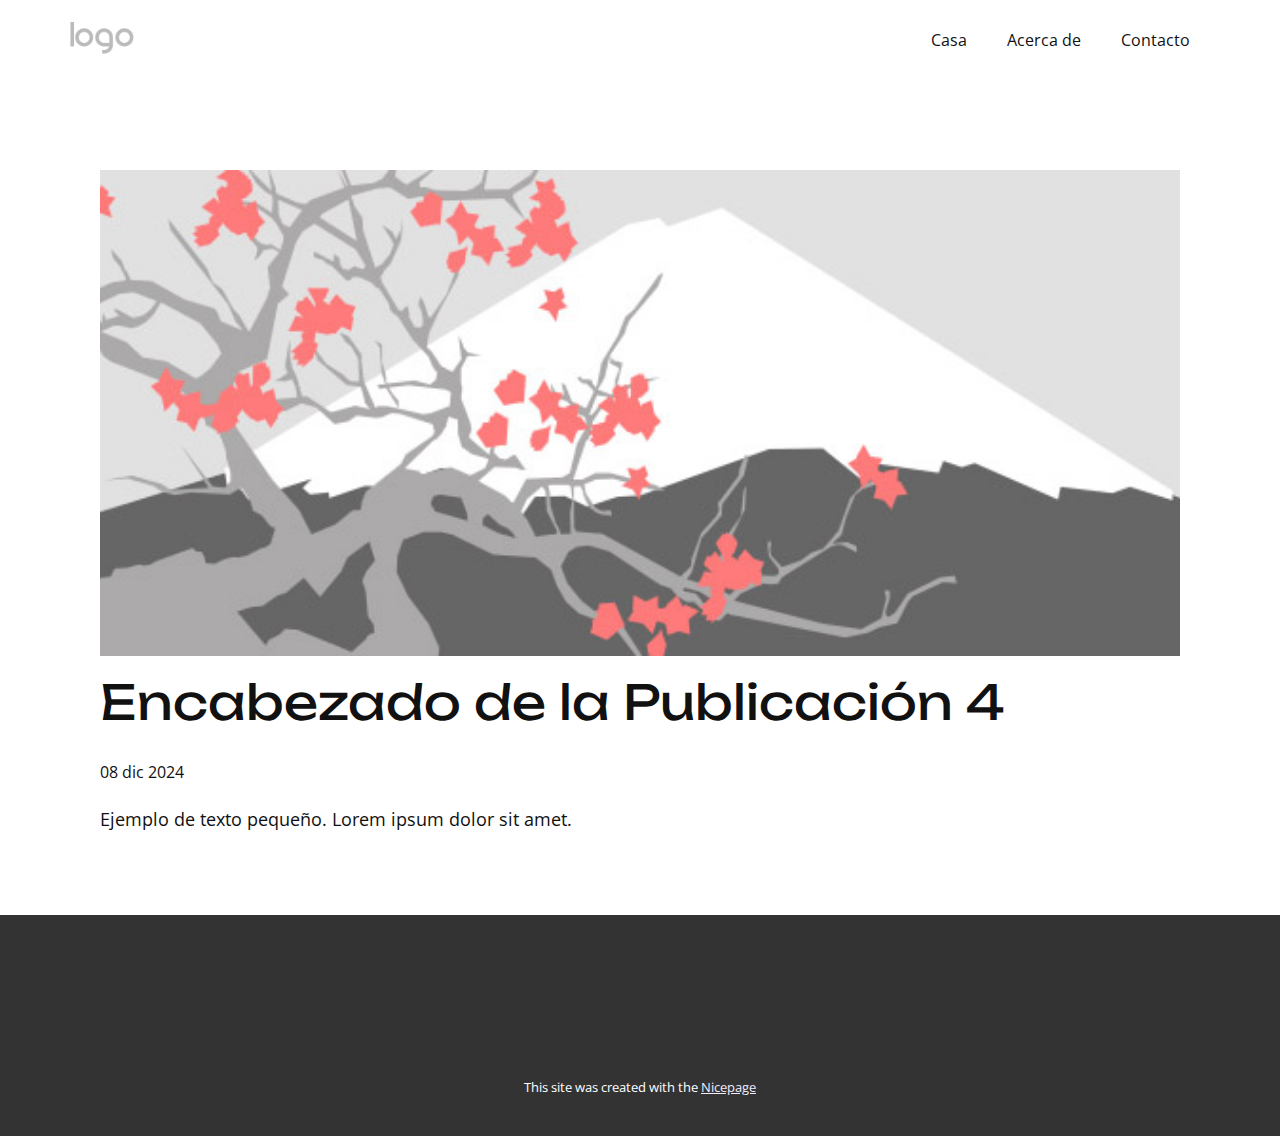
<file: blog/enviar-3.html>
<!DOCTYPE html>
<html style="font-size: 16px;" lang="es"><head>
    <meta name="viewport" content="width=device-width, initial-scale=1.0">
    <meta charset="utf-8">
    <meta name="keywords" content="Encabezado de la Publicación 1">
    <meta name="description" content="">
    <title>Encabezado de la Publicación 4</title>
    <link rel="stylesheet" href="../nicepage.css" media="screen">
<link rel="stylesheet" href="../Post-Template.css" media="screen">
    <script class="u-script" type="text/javascript" src="../jquery.js" defer=""></script>
    <script class="u-script" type="text/javascript" src="../nicepage.js" defer=""></script>
    <meta name="generator" content="Nicepage 7.1.0, nicepage.com">
    <link id="u-theme-google-font" rel="stylesheet" href="https://fonts.googleapis.com/css?family=Roboto:100,100i,300,300i,400,400i,500,500i,700,700i,900,900i|Open+Sans:300,300i,400,400i,500,500i,600,600i,700,700i,800,800i">
    <link id="u-page-google-font" rel="stylesheet" href="https://fonts.googleapis.com/css?family=Unbounded:200,300,400,500,600,700,800,900">
    
    
    
    <script type="application/ld+json">{
		"@context": "http://schema.org",
		"@type": "Organization",
		"name": "",
		"logo": "images/default-logo.png"
}</script>
    <meta name="theme-color" content="#7e3af4">
  <meta data-intl-tel-input-cdn-path="intlTelInput/"></head>
  <body data-path-to-root="./" data-include-products="false" class="u-body u-xl-mode" data-lang="es"><header class="u-clearfix u-header u-header" id="sec-6db9"><div class="u-clearfix u-sheet u-valign-middle u-sheet-1">
        <a href="#" class="u-image u-logo u-image-1">
          <img src="../images/default-logo.png" class="u-logo-image u-logo-image-1">
        </a>
        <nav class="u-menu u-menu-one-level u-offcanvas u-menu-1">
          <div class="menu-collapse" style="font-size: 1rem; letter-spacing: 0px;">
            <a class="u-button-style u-custom-left-right-menu-spacing u-custom-padding-bottom u-custom-top-bottom-menu-spacing u-hamburger-link u-nav-link u-text-active-palette-1-base u-text-hover-palette-2-base" href="#">
              <svg class="u-svg-link" viewBox="0 0 24 24"><use xlink:href="#menu-hamburger"></use></svg>
              <svg class="u-svg-content" version="1.1" id="menu-hamburger" viewBox="0 0 16 16" x="0px" y="0px" xmlns:xlink="http://www.w3.org/1999/xlink" xmlns="http://www.w3.org/2000/svg"><g><rect y="1" width="16" height="2"></rect><rect y="7" width="16" height="2"></rect><rect y="13" width="16" height="2"></rect>
</g></svg>
            </a>
          </div>
          <div class="u-nav-container">
            <ul class="u-nav u-unstyled u-nav-1"><li class="u-nav-item"><a class="u-button-style u-nav-link u-text-active-palette-1-base u-text-hover-palette-2-base" href="../" style="padding: 10px 20px;">Casa</a>
</li><li class="u-nav-item"><a class="u-button-style u-nav-link u-text-active-palette-1-base u-text-hover-palette-2-base" href="../Acerca-de.html" style="padding: 10px 20px;">Acerca de</a>
</li><li class="u-nav-item"><a class="u-button-style u-nav-link u-text-active-palette-1-base u-text-hover-palette-2-base" href="../Contacto.html" style="padding: 10px 20px;">Contacto</a>
</li></ul>
          </div>
          <div class="u-nav-container-collapse">
            <div class="u-black u-container-style u-inner-container-layout u-opacity u-opacity-95 u-sidenav">
              <div class="u-inner-container-layout u-sidenav-overflow">
                <div class="u-menu-close"></div>
                <ul class="u-align-center u-nav u-popupmenu-items u-unstyled u-nav-2"><li class="u-nav-item"><a class="u-button-style u-nav-link" href="../">Casa</a>
</li><li class="u-nav-item"><a class="u-button-style u-nav-link" href="../Acerca-de.html">Acerca de</a>
</li><li class="u-nav-item"><a class="u-button-style u-nav-link" href="../Contacto.html">Contacto</a>
</li></ul>
              </div>
            </div>
            <div class="u-black u-menu-overlay u-opacity u-opacity-70"></div>
          </div>
        </nav>
      </div></header>
    <section class="u-align-center u-clearfix u-section-1" id="sec-b963">
      <div class="u-clearfix u-sheet u-valign-middle-md u-valign-middle-sm u-valign-middle-xs u-sheet-1"><!--post_details--><!--post_details_options_json--><!--{"source":""}--><!--/post_details_options_json--><!--blog_post-->
        <div class="u-container-style u-expanded-width u-post-details u-post-details-1">
          <div class="u-container-layout u-valign-middle u-container-layout-1"><!--blog_post_image-->
            <img alt="" class="u-blog-control u-expanded-width u-image u-image-default u-image-1" src="../images/0fd3416c.jpeg"><!--/blog_post_image--><!--blog_post_header-->
            <h2 class="u-blog-control u-text u-text-1">Encabezado de la Publicación 4</h2><!--/blog_post_header--><!--blog_post_metadata-->
            <div class="u-blog-control u-metadata u-metadata-1"><!--blog_post_metadata_date-->
              <span class="u-meta-date u-meta-icon">08 dic 2024</span><!--/blog_post_metadata_date--><!--blog_post_metadata_category-->
              <!--/blog_post_metadata_category--><!--blog_post_metadata_comments-->
              <!--/blog_post_metadata_comments-->
            </div><!--/blog_post_metadata--><!--blog_post_content-->
            <div class="u-align-justify u-blog-control u-post-content u-text u-text-2 fr-view">
  <p>Ejemplo de texto pequeño. Lorem ipsum dolor sit amet.</p>
  </div><!--/blog_post_content-->
          </div>
        </div><!--/blog_post--><!--/post_details-->
      </div>
    </section>
    
    
    
    <footer class="u-align-center u-clearfix u-container-align-center u-footer u-grey-80 u-footer" id="sec-c981"><div class="u-clearfix u-sheet u-sheet-1"></div></footer>
    <section class="u-backlink u-clearfix u-grey-80">
      <p class="u-text">
        <span>This site was created with the </span>
        <a class="u-link" href="https://nicepage.com/" target="_blank" rel="nofollow">
          <span>Nicepage</span>
        </a>
      </p>
    </section>
  
</body></html>
</file>
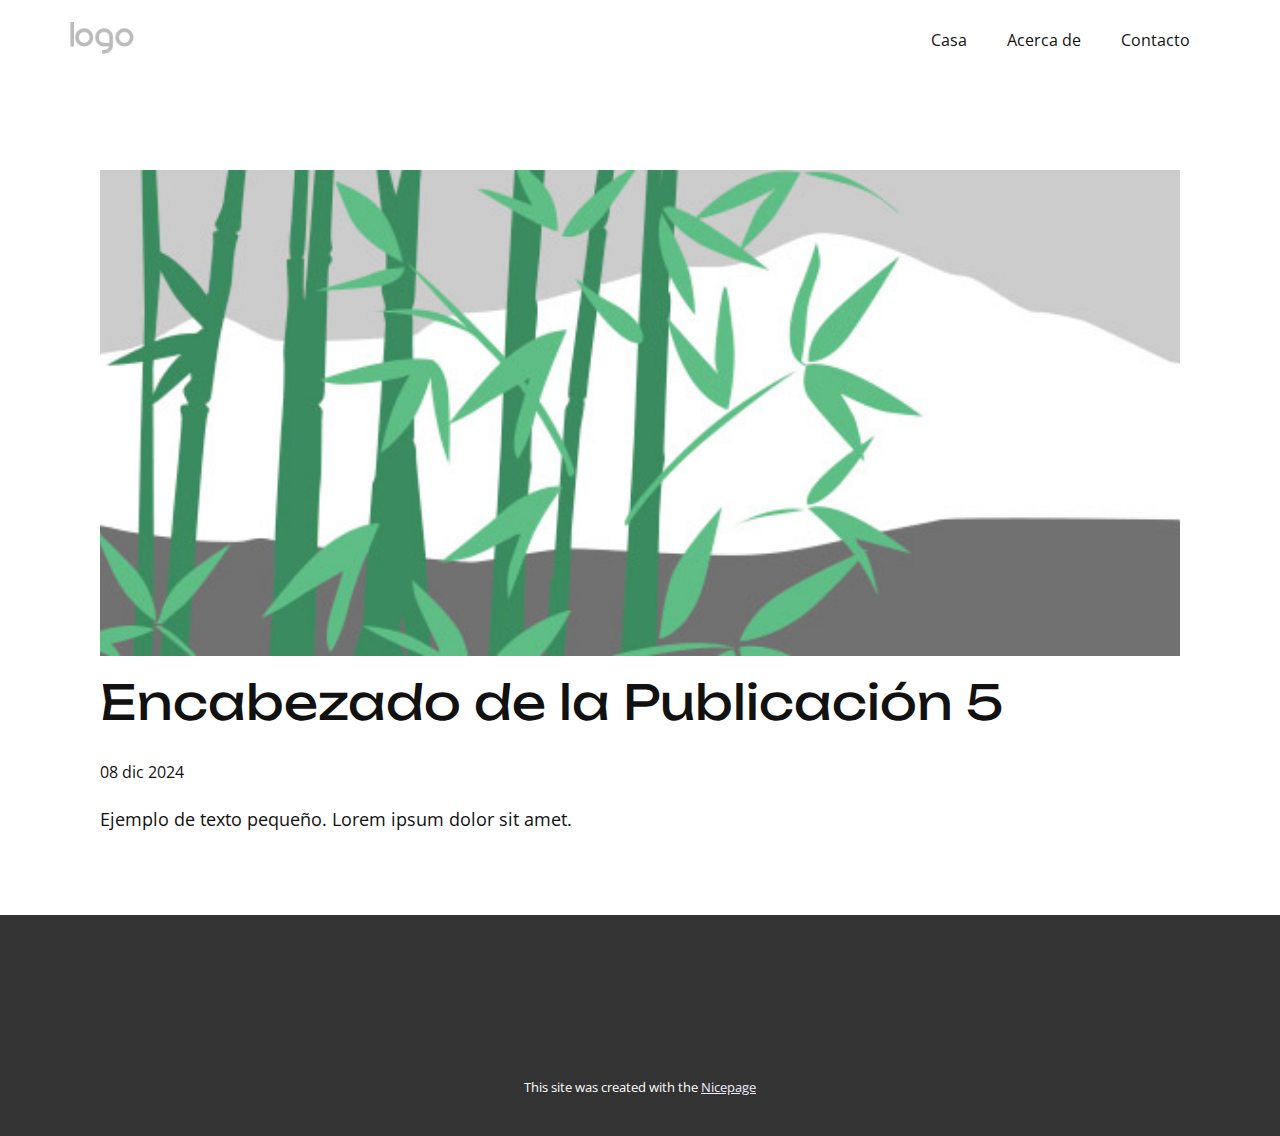
<file: blog/enviar-4.html>
<!DOCTYPE html>
<html style="font-size: 16px;" lang="es"><head>
    <meta name="viewport" content="width=device-width, initial-scale=1.0">
    <meta charset="utf-8">
    <meta name="keywords" content="Encabezado de la Publicación 1">
    <meta name="description" content="">
    <title>Encabezado de la Publicación 5</title>
    <link rel="stylesheet" href="../nicepage.css" media="screen">
<link rel="stylesheet" href="../Post-Template.css" media="screen">
    <script class="u-script" type="text/javascript" src="../jquery.js" defer=""></script>
    <script class="u-script" type="text/javascript" src="../nicepage.js" defer=""></script>
    <meta name="generator" content="Nicepage 7.1.0, nicepage.com">
    <link id="u-theme-google-font" rel="stylesheet" href="https://fonts.googleapis.com/css?family=Roboto:100,100i,300,300i,400,400i,500,500i,700,700i,900,900i|Open+Sans:300,300i,400,400i,500,500i,600,600i,700,700i,800,800i">
    <link id="u-page-google-font" rel="stylesheet" href="https://fonts.googleapis.com/css?family=Unbounded:200,300,400,500,600,700,800,900">
    
    
    
    <script type="application/ld+json">{
		"@context": "http://schema.org",
		"@type": "Organization",
		"name": "",
		"logo": "images/default-logo.png"
}</script>
    <meta name="theme-color" content="#7e3af4">
  <meta data-intl-tel-input-cdn-path="intlTelInput/"></head>
  <body data-path-to-root="./" data-include-products="false" class="u-body u-xl-mode" data-lang="es"><header class="u-clearfix u-header u-header" id="sec-6db9"><div class="u-clearfix u-sheet u-valign-middle u-sheet-1">
        <a href="#" class="u-image u-logo u-image-1">
          <img src="../images/default-logo.png" class="u-logo-image u-logo-image-1">
        </a>
        <nav class="u-menu u-menu-one-level u-offcanvas u-menu-1">
          <div class="menu-collapse" style="font-size: 1rem; letter-spacing: 0px;">
            <a class="u-button-style u-custom-left-right-menu-spacing u-custom-padding-bottom u-custom-top-bottom-menu-spacing u-hamburger-link u-nav-link u-text-active-palette-1-base u-text-hover-palette-2-base" href="#">
              <svg class="u-svg-link" viewBox="0 0 24 24"><use xlink:href="#menu-hamburger"></use></svg>
              <svg class="u-svg-content" version="1.1" id="menu-hamburger" viewBox="0 0 16 16" x="0px" y="0px" xmlns:xlink="http://www.w3.org/1999/xlink" xmlns="http://www.w3.org/2000/svg"><g><rect y="1" width="16" height="2"></rect><rect y="7" width="16" height="2"></rect><rect y="13" width="16" height="2"></rect>
</g></svg>
            </a>
          </div>
          <div class="u-nav-container">
            <ul class="u-nav u-unstyled u-nav-1"><li class="u-nav-item"><a class="u-button-style u-nav-link u-text-active-palette-1-base u-text-hover-palette-2-base" href="../" style="padding: 10px 20px;">Casa</a>
</li><li class="u-nav-item"><a class="u-button-style u-nav-link u-text-active-palette-1-base u-text-hover-palette-2-base" href="../Acerca-de.html" style="padding: 10px 20px;">Acerca de</a>
</li><li class="u-nav-item"><a class="u-button-style u-nav-link u-text-active-palette-1-base u-text-hover-palette-2-base" href="../Contacto.html" style="padding: 10px 20px;">Contacto</a>
</li></ul>
          </div>
          <div class="u-nav-container-collapse">
            <div class="u-black u-container-style u-inner-container-layout u-opacity u-opacity-95 u-sidenav">
              <div class="u-inner-container-layout u-sidenav-overflow">
                <div class="u-menu-close"></div>
                <ul class="u-align-center u-nav u-popupmenu-items u-unstyled u-nav-2"><li class="u-nav-item"><a class="u-button-style u-nav-link" href="../">Casa</a>
</li><li class="u-nav-item"><a class="u-button-style u-nav-link" href="../Acerca-de.html">Acerca de</a>
</li><li class="u-nav-item"><a class="u-button-style u-nav-link" href="../Contacto.html">Contacto</a>
</li></ul>
              </div>
            </div>
            <div class="u-black u-menu-overlay u-opacity u-opacity-70"></div>
          </div>
        </nav>
      </div></header>
    <section class="u-align-center u-clearfix u-section-1" id="sec-b963">
      <div class="u-clearfix u-sheet u-valign-middle-md u-valign-middle-sm u-valign-middle-xs u-sheet-1"><!--post_details--><!--post_details_options_json--><!--{"source":""}--><!--/post_details_options_json--><!--blog_post-->
        <div class="u-container-style u-expanded-width u-post-details u-post-details-1">
          <div class="u-container-layout u-valign-middle u-container-layout-1"><!--blog_post_image-->
            <img alt="" class="u-blog-control u-expanded-width u-image u-image-default u-image-1" src="../images/68f64b9d.jpeg"><!--/blog_post_image--><!--blog_post_header-->
            <h2 class="u-blog-control u-text u-text-1">Encabezado de la Publicación 5</h2><!--/blog_post_header--><!--blog_post_metadata-->
            <div class="u-blog-control u-metadata u-metadata-1"><!--blog_post_metadata_date-->
              <span class="u-meta-date u-meta-icon">08 dic 2024</span><!--/blog_post_metadata_date--><!--blog_post_metadata_category-->
              <!--/blog_post_metadata_category--><!--blog_post_metadata_comments-->
              <!--/blog_post_metadata_comments-->
            </div><!--/blog_post_metadata--><!--blog_post_content-->
            <div class="u-align-justify u-blog-control u-post-content u-text u-text-2 fr-view">
  <p>Ejemplo de texto pequeño. Lorem ipsum dolor sit amet.</p>
  </div><!--/blog_post_content-->
          </div>
        </div><!--/blog_post--><!--/post_details-->
      </div>
    </section>
    
    
    
    <footer class="u-align-center u-clearfix u-container-align-center u-footer u-grey-80 u-footer" id="sec-c981"><div class="u-clearfix u-sheet u-sheet-1"></div></footer>
    <section class="u-backlink u-clearfix u-grey-80">
      <p class="u-text">
        <span>This site was created with the </span>
        <a class="u-link" href="https://nicepage.com/" target="_blank" rel="nofollow">
          <span>Nicepage</span>
        </a>
      </p>
    </section>
  
</body></html>
</file>
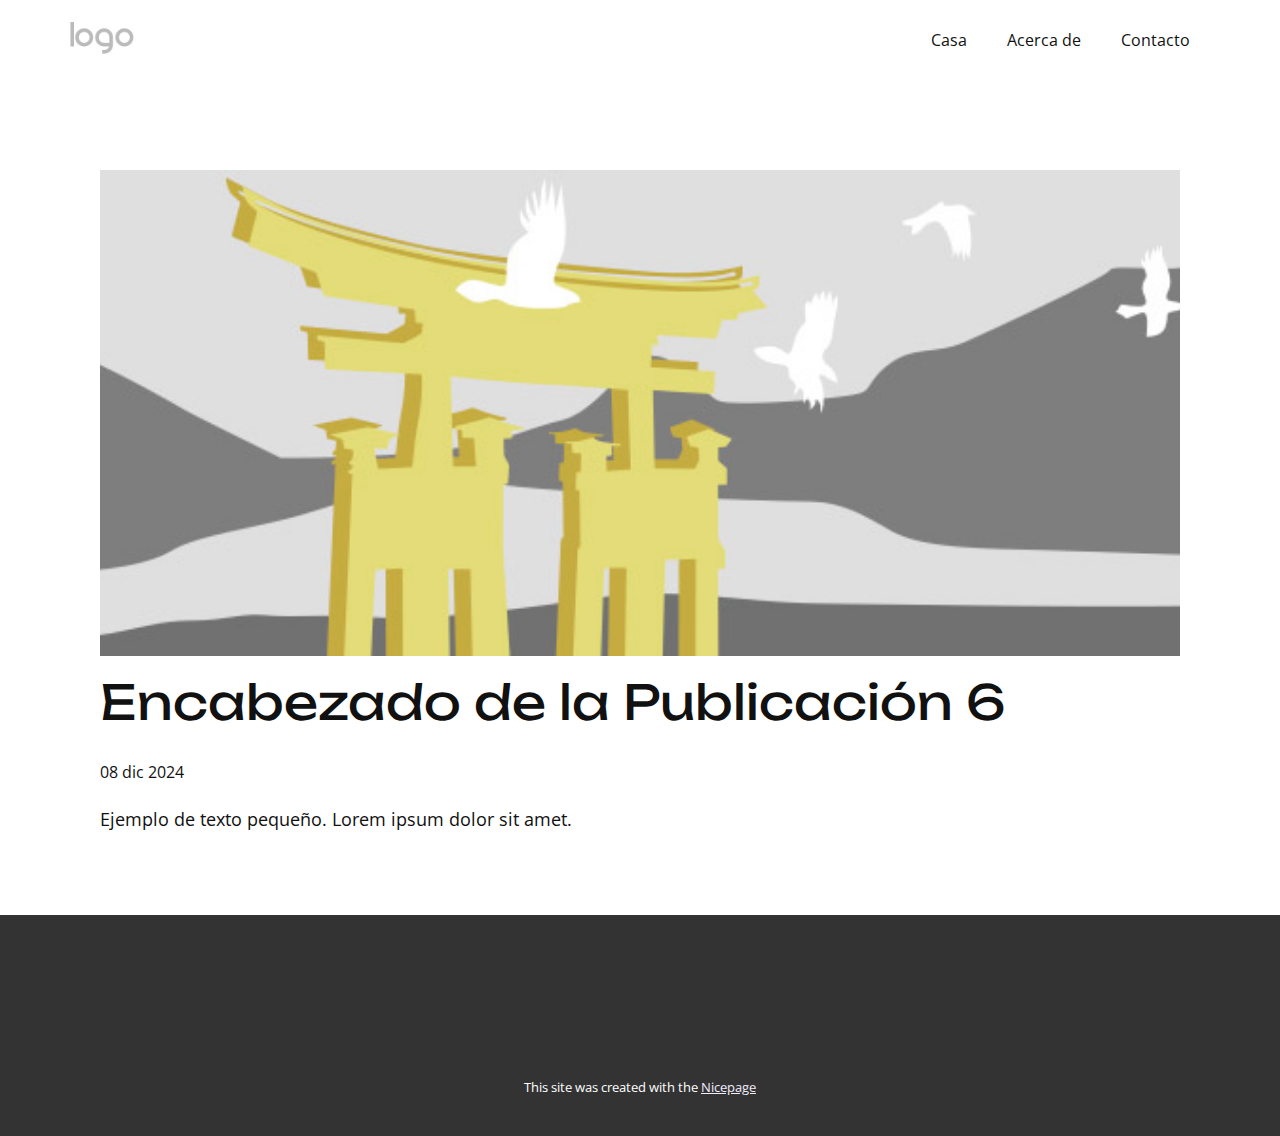
<file: blog/enviar-5.html>
<!DOCTYPE html>
<html style="font-size: 16px;" lang="es"><head>
    <meta name="viewport" content="width=device-width, initial-scale=1.0">
    <meta charset="utf-8">
    <meta name="keywords" content="Encabezado de la Publicación 1">
    <meta name="description" content="">
    <title>Encabezado de la Publicación 6</title>
    <link rel="stylesheet" href="../nicepage.css" media="screen">
<link rel="stylesheet" href="../Post-Template.css" media="screen">
    <script class="u-script" type="text/javascript" src="../jquery.js" defer=""></script>
    <script class="u-script" type="text/javascript" src="../nicepage.js" defer=""></script>
    <meta name="generator" content="Nicepage 7.1.0, nicepage.com">
    <link id="u-theme-google-font" rel="stylesheet" href="https://fonts.googleapis.com/css?family=Roboto:100,100i,300,300i,400,400i,500,500i,700,700i,900,900i|Open+Sans:300,300i,400,400i,500,500i,600,600i,700,700i,800,800i">
    <link id="u-page-google-font" rel="stylesheet" href="https://fonts.googleapis.com/css?family=Unbounded:200,300,400,500,600,700,800,900">
    
    
    
    <script type="application/ld+json">{
		"@context": "http://schema.org",
		"@type": "Organization",
		"name": "",
		"logo": "images/default-logo.png"
}</script>
    <meta name="theme-color" content="#7e3af4">
  <meta data-intl-tel-input-cdn-path="intlTelInput/"></head>
  <body data-path-to-root="./" data-include-products="false" class="u-body u-xl-mode" data-lang="es"><header class="u-clearfix u-header u-header" id="sec-6db9"><div class="u-clearfix u-sheet u-valign-middle u-sheet-1">
        <a href="#" class="u-image u-logo u-image-1">
          <img src="../images/default-logo.png" class="u-logo-image u-logo-image-1">
        </a>
        <nav class="u-menu u-menu-one-level u-offcanvas u-menu-1">
          <div class="menu-collapse" style="font-size: 1rem; letter-spacing: 0px;">
            <a class="u-button-style u-custom-left-right-menu-spacing u-custom-padding-bottom u-custom-top-bottom-menu-spacing u-hamburger-link u-nav-link u-text-active-palette-1-base u-text-hover-palette-2-base" href="#">
              <svg class="u-svg-link" viewBox="0 0 24 24"><use xlink:href="#menu-hamburger"></use></svg>
              <svg class="u-svg-content" version="1.1" id="menu-hamburger" viewBox="0 0 16 16" x="0px" y="0px" xmlns:xlink="http://www.w3.org/1999/xlink" xmlns="http://www.w3.org/2000/svg"><g><rect y="1" width="16" height="2"></rect><rect y="7" width="16" height="2"></rect><rect y="13" width="16" height="2"></rect>
</g></svg>
            </a>
          </div>
          <div class="u-nav-container">
            <ul class="u-nav u-unstyled u-nav-1"><li class="u-nav-item"><a class="u-button-style u-nav-link u-text-active-palette-1-base u-text-hover-palette-2-base" href="../" style="padding: 10px 20px;">Casa</a>
</li><li class="u-nav-item"><a class="u-button-style u-nav-link u-text-active-palette-1-base u-text-hover-palette-2-base" href="../Acerca-de.html" style="padding: 10px 20px;">Acerca de</a>
</li><li class="u-nav-item"><a class="u-button-style u-nav-link u-text-active-palette-1-base u-text-hover-palette-2-base" href="../Contacto.html" style="padding: 10px 20px;">Contacto</a>
</li></ul>
          </div>
          <div class="u-nav-container-collapse">
            <div class="u-black u-container-style u-inner-container-layout u-opacity u-opacity-95 u-sidenav">
              <div class="u-inner-container-layout u-sidenav-overflow">
                <div class="u-menu-close"></div>
                <ul class="u-align-center u-nav u-popupmenu-items u-unstyled u-nav-2"><li class="u-nav-item"><a class="u-button-style u-nav-link" href="../">Casa</a>
</li><li class="u-nav-item"><a class="u-button-style u-nav-link" href="../Acerca-de.html">Acerca de</a>
</li><li class="u-nav-item"><a class="u-button-style u-nav-link" href="../Contacto.html">Contacto</a>
</li></ul>
              </div>
            </div>
            <div class="u-black u-menu-overlay u-opacity u-opacity-70"></div>
          </div>
        </nav>
      </div></header>
    <section class="u-align-center u-clearfix u-section-1" id="sec-b963">
      <div class="u-clearfix u-sheet u-valign-middle-md u-valign-middle-sm u-valign-middle-xs u-sheet-1"><!--post_details--><!--post_details_options_json--><!--{"source":""}--><!--/post_details_options_json--><!--blog_post-->
        <div class="u-container-style u-expanded-width u-post-details u-post-details-1">
          <div class="u-container-layout u-valign-middle u-container-layout-1"><!--blog_post_image-->
            <img alt="" class="u-blog-control u-expanded-width u-image u-image-default u-image-1" src="../images/8ad73f3c.jpeg"><!--/blog_post_image--><!--blog_post_header-->
            <h2 class="u-blog-control u-text u-text-1">Encabezado de la Publicación 6</h2><!--/blog_post_header--><!--blog_post_metadata-->
            <div class="u-blog-control u-metadata u-metadata-1"><!--blog_post_metadata_date-->
              <span class="u-meta-date u-meta-icon">08 dic 2024</span><!--/blog_post_metadata_date--><!--blog_post_metadata_category-->
              <!--/blog_post_metadata_category--><!--blog_post_metadata_comments-->
              <!--/blog_post_metadata_comments-->
            </div><!--/blog_post_metadata--><!--blog_post_content-->
            <div class="u-align-justify u-blog-control u-post-content u-text u-text-2 fr-view">
  <p>Ejemplo de texto pequeño. Lorem ipsum dolor sit amet.</p>
  </div><!--/blog_post_content-->
          </div>
        </div><!--/blog_post--><!--/post_details-->
      </div>
    </section>
    
    
    
    <footer class="u-align-center u-clearfix u-container-align-center u-footer u-grey-80 u-footer" id="sec-c981"><div class="u-clearfix u-sheet u-sheet-1"></div></footer>
    <section class="u-backlink u-clearfix u-grey-80">
      <p class="u-text">
        <span>This site was created with the </span>
        <a class="u-link" href="https://nicepage.com/" target="_blank" rel="nofollow">
          <span>Nicepage</span>
        </a>
      </p>
    </section>
  
</body></html>
</file>
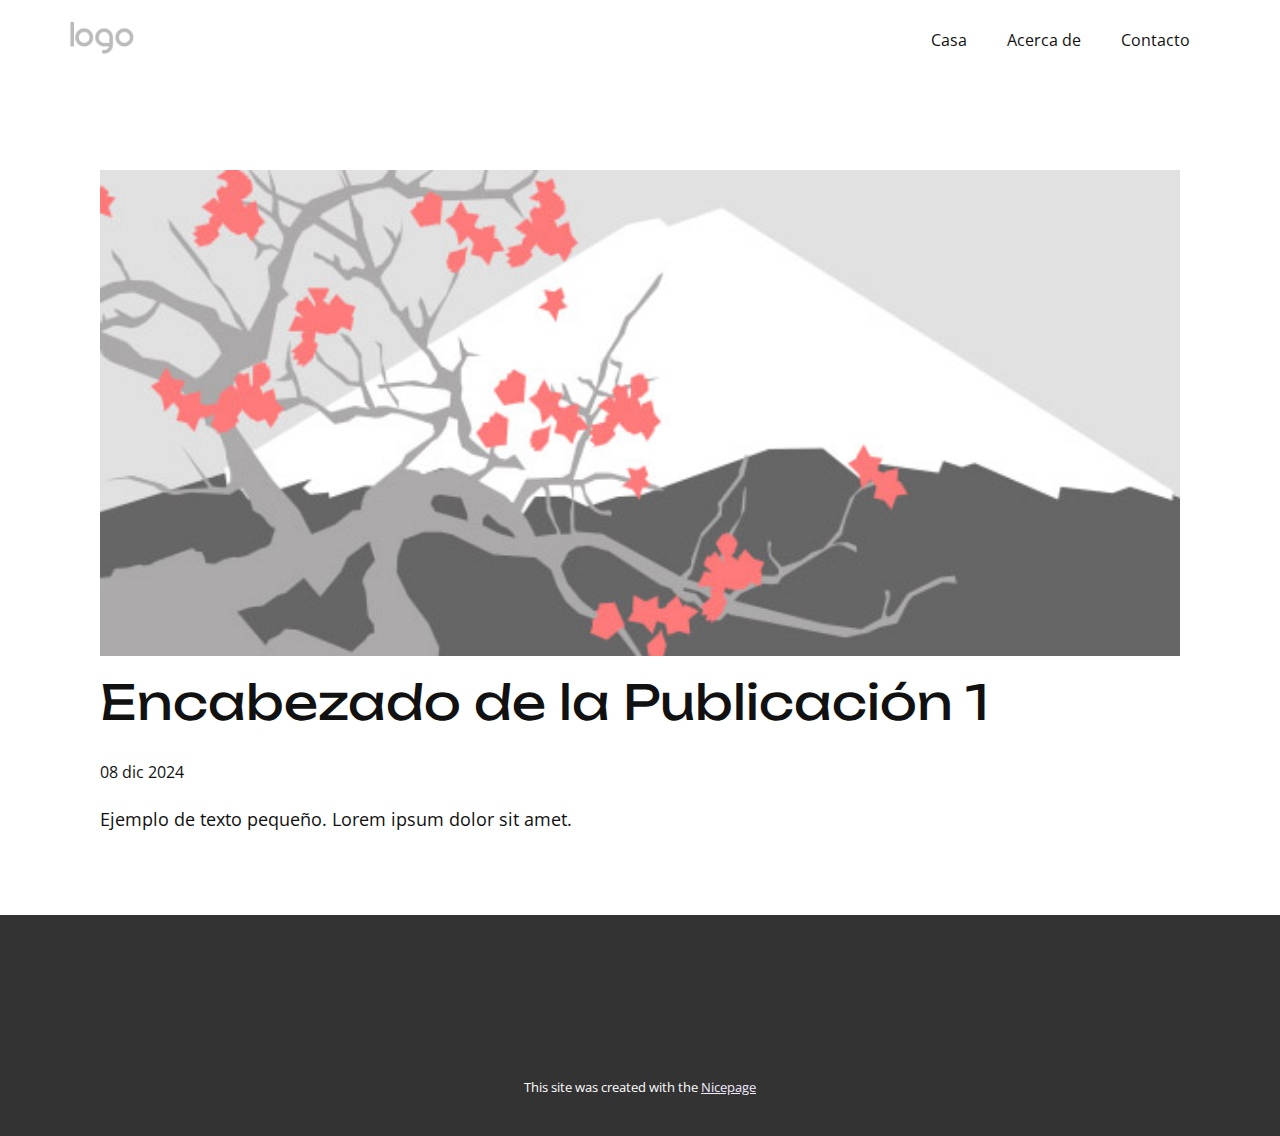
<file: blog/enviar.html>
<!DOCTYPE html>
<html style="font-size: 16px;" lang="es"><head>
    <meta name="viewport" content="width=device-width, initial-scale=1.0">
    <meta charset="utf-8">
    <meta name="keywords" content="Encabezado de la Publicación 1">
    <meta name="description" content="">
    <title>Encabezado de la Publicación 1</title>
    <link rel="stylesheet" href="../nicepage.css" media="screen">
<link rel="stylesheet" href="../Post-Template.css" media="screen">
    <script class="u-script" type="text/javascript" src="../jquery.js" defer=""></script>
    <script class="u-script" type="text/javascript" src="../nicepage.js" defer=""></script>
    <meta name="generator" content="Nicepage 7.1.0, nicepage.com">
    <link id="u-theme-google-font" rel="stylesheet" href="https://fonts.googleapis.com/css?family=Roboto:100,100i,300,300i,400,400i,500,500i,700,700i,900,900i|Open+Sans:300,300i,400,400i,500,500i,600,600i,700,700i,800,800i">
    <link id="u-page-google-font" rel="stylesheet" href="https://fonts.googleapis.com/css?family=Unbounded:200,300,400,500,600,700,800,900">
    
    
    
    <script type="application/ld+json">{
		"@context": "http://schema.org",
		"@type": "Organization",
		"name": "",
		"logo": "images/default-logo.png"
}</script>
    <meta name="theme-color" content="#7e3af4">
  <meta data-intl-tel-input-cdn-path="intlTelInput/"></head>
  <body data-path-to-root="./" data-include-products="false" class="u-body u-xl-mode" data-lang="es"><header class="u-clearfix u-header u-header" id="sec-6db9"><div class="u-clearfix u-sheet u-valign-middle u-sheet-1">
        <a href="#" class="u-image u-logo u-image-1">
          <img src="../images/default-logo.png" class="u-logo-image u-logo-image-1">
        </a>
        <nav class="u-menu u-menu-one-level u-offcanvas u-menu-1">
          <div class="menu-collapse" style="font-size: 1rem; letter-spacing: 0px;">
            <a class="u-button-style u-custom-left-right-menu-spacing u-custom-padding-bottom u-custom-top-bottom-menu-spacing u-hamburger-link u-nav-link u-text-active-palette-1-base u-text-hover-palette-2-base" href="#">
              <svg class="u-svg-link" viewBox="0 0 24 24"><use xlink:href="#menu-hamburger"></use></svg>
              <svg class="u-svg-content" version="1.1" id="menu-hamburger" viewBox="0 0 16 16" x="0px" y="0px" xmlns:xlink="http://www.w3.org/1999/xlink" xmlns="http://www.w3.org/2000/svg"><g><rect y="1" width="16" height="2"></rect><rect y="7" width="16" height="2"></rect><rect y="13" width="16" height="2"></rect>
</g></svg>
            </a>
          </div>
          <div class="u-nav-container">
            <ul class="u-nav u-unstyled u-nav-1"><li class="u-nav-item"><a class="u-button-style u-nav-link u-text-active-palette-1-base u-text-hover-palette-2-base" href="../" style="padding: 10px 20px;">Casa</a>
</li><li class="u-nav-item"><a class="u-button-style u-nav-link u-text-active-palette-1-base u-text-hover-palette-2-base" href="../Acerca-de.html" style="padding: 10px 20px;">Acerca de</a>
</li><li class="u-nav-item"><a class="u-button-style u-nav-link u-text-active-palette-1-base u-text-hover-palette-2-base" href="../Contacto.html" style="padding: 10px 20px;">Contacto</a>
</li></ul>
          </div>
          <div class="u-nav-container-collapse">
            <div class="u-black u-container-style u-inner-container-layout u-opacity u-opacity-95 u-sidenav">
              <div class="u-inner-container-layout u-sidenav-overflow">
                <div class="u-menu-close"></div>
                <ul class="u-align-center u-nav u-popupmenu-items u-unstyled u-nav-2"><li class="u-nav-item"><a class="u-button-style u-nav-link" href="../">Casa</a>
</li><li class="u-nav-item"><a class="u-button-style u-nav-link" href="../Acerca-de.html">Acerca de</a>
</li><li class="u-nav-item"><a class="u-button-style u-nav-link" href="../Contacto.html">Contacto</a>
</li></ul>
              </div>
            </div>
            <div class="u-black u-menu-overlay u-opacity u-opacity-70"></div>
          </div>
        </nav>
      </div></header>
    <section class="u-align-center u-clearfix u-section-1" id="sec-b963">
      <div class="u-clearfix u-sheet u-valign-middle-md u-valign-middle-sm u-valign-middle-xs u-sheet-1"><!--post_details--><!--post_details_options_json--><!--{"source":""}--><!--/post_details_options_json--><!--blog_post-->
        <div class="u-container-style u-expanded-width u-post-details u-post-details-1">
          <div class="u-container-layout u-valign-middle u-container-layout-1"><!--blog_post_image-->
            <img alt="" class="u-blog-control u-expanded-width u-image u-image-default u-image-1" src="../images/0fd3416c.jpeg"><!--/blog_post_image--><!--blog_post_header-->
            <h2 class="u-blog-control u-text u-text-1">Encabezado de la Publicación 1</h2><!--/blog_post_header--><!--blog_post_metadata-->
            <div class="u-blog-control u-metadata u-metadata-1"><!--blog_post_metadata_date-->
              <span class="u-meta-date u-meta-icon">08 dic 2024</span><!--/blog_post_metadata_date--><!--blog_post_metadata_category-->
              <!--/blog_post_metadata_category--><!--blog_post_metadata_comments-->
              <!--/blog_post_metadata_comments-->
            </div><!--/blog_post_metadata--><!--blog_post_content-->
            <div class="u-align-justify u-blog-control u-post-content u-text u-text-2 fr-view">
  <p>Ejemplo de texto pequeño. Lorem ipsum dolor sit amet.</p>
  </div><!--/blog_post_content-->
          </div>
        </div><!--/blog_post--><!--/post_details-->
      </div>
    </section>
    
    
    
    <footer class="u-align-center u-clearfix u-container-align-center u-footer u-grey-80 u-footer" id="sec-c981"><div class="u-clearfix u-sheet u-sheet-1"></div></footer>
    <section class="u-backlink u-clearfix u-grey-80">
      <p class="u-text">
        <span>This site was created with the </span>
        <a class="u-link" href="https://nicepage.com/" target="_blank" rel="nofollow">
          <span>Nicepage</span>
        </a>
      </p>
    </section>
  
</body></html>
</file>
